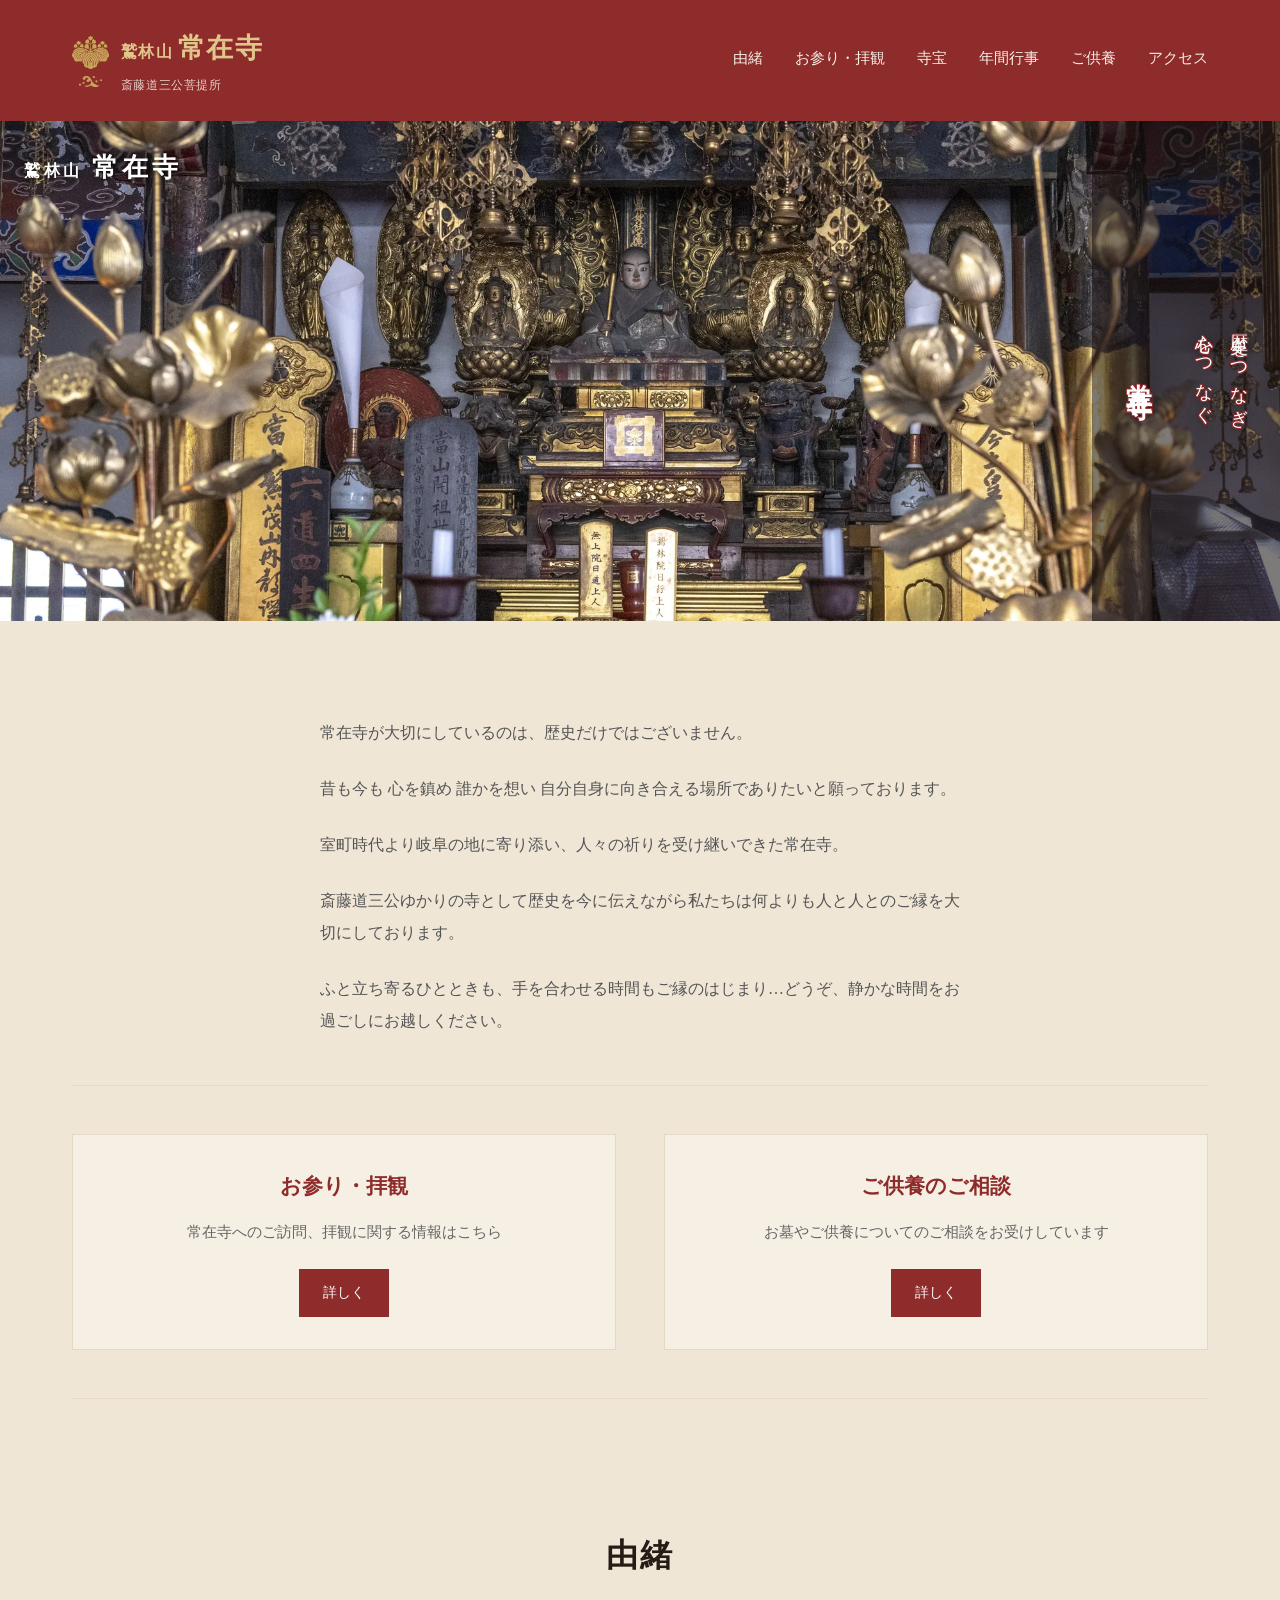
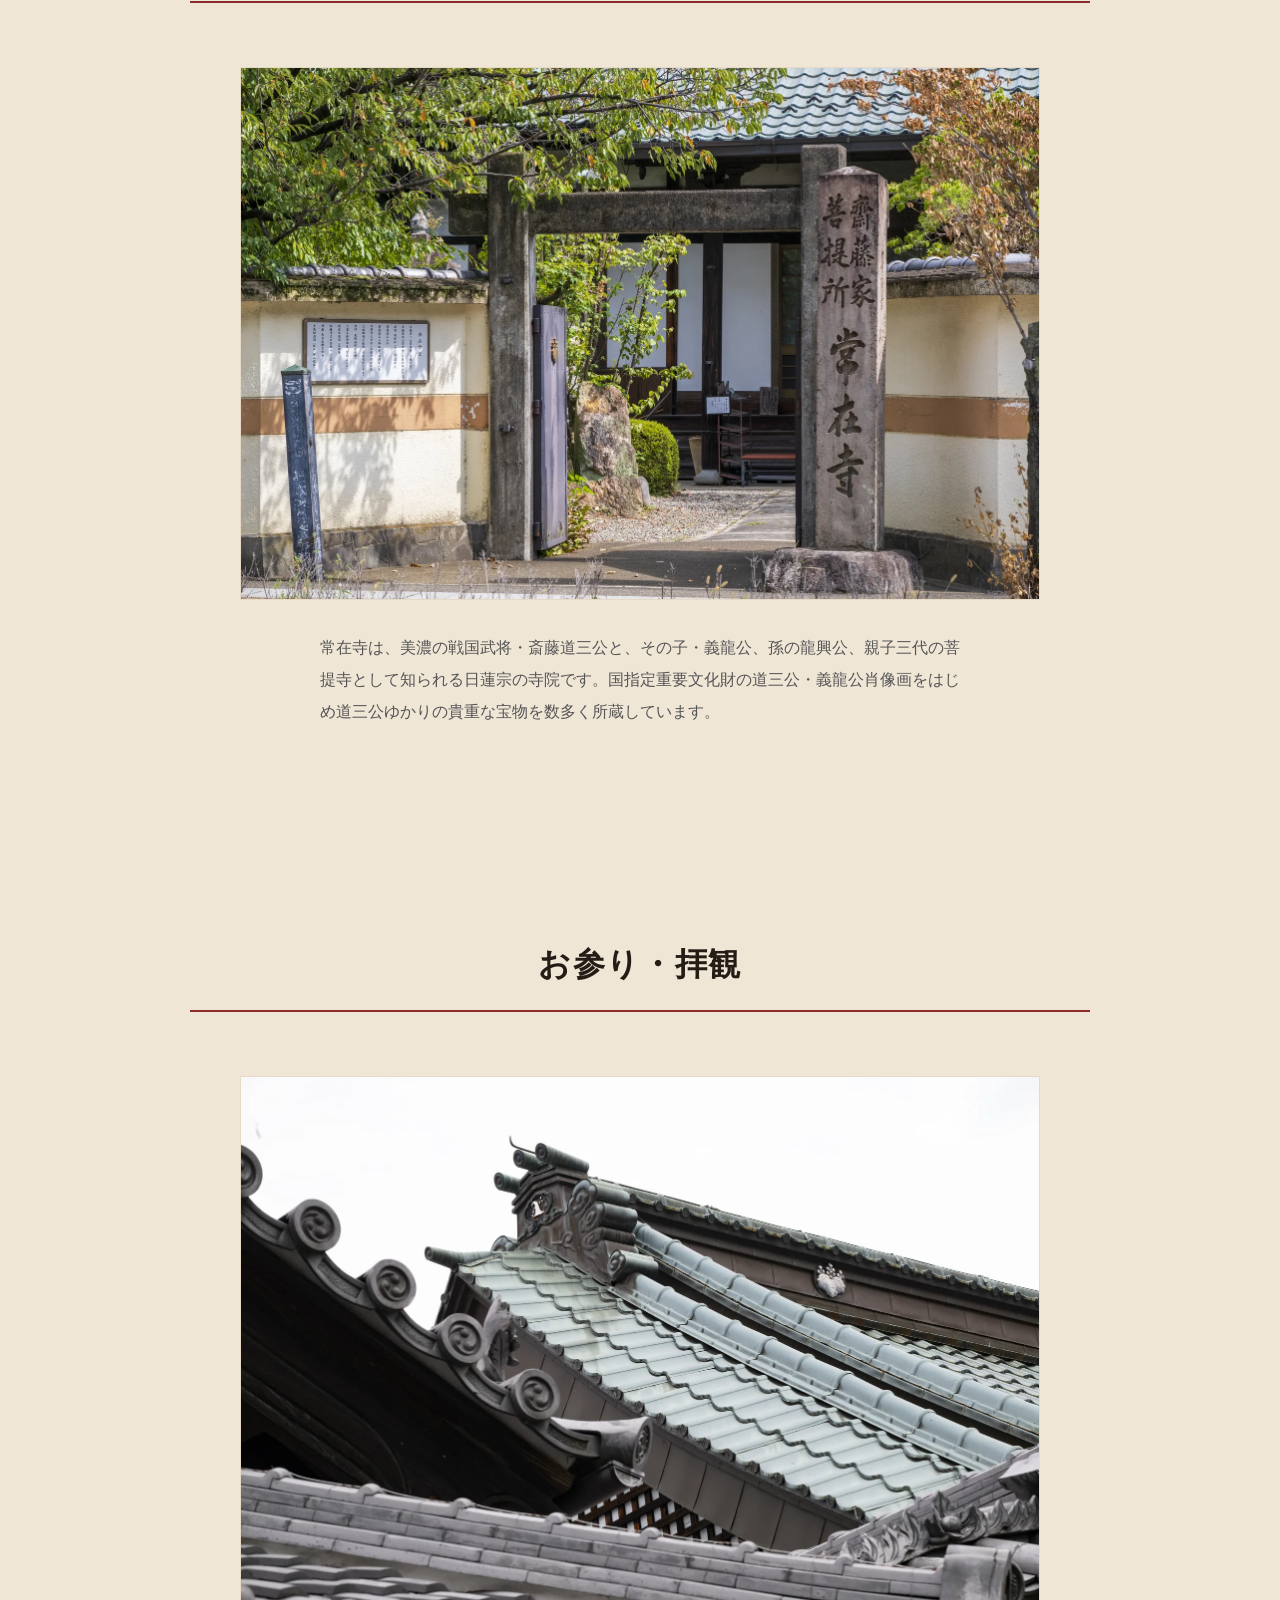
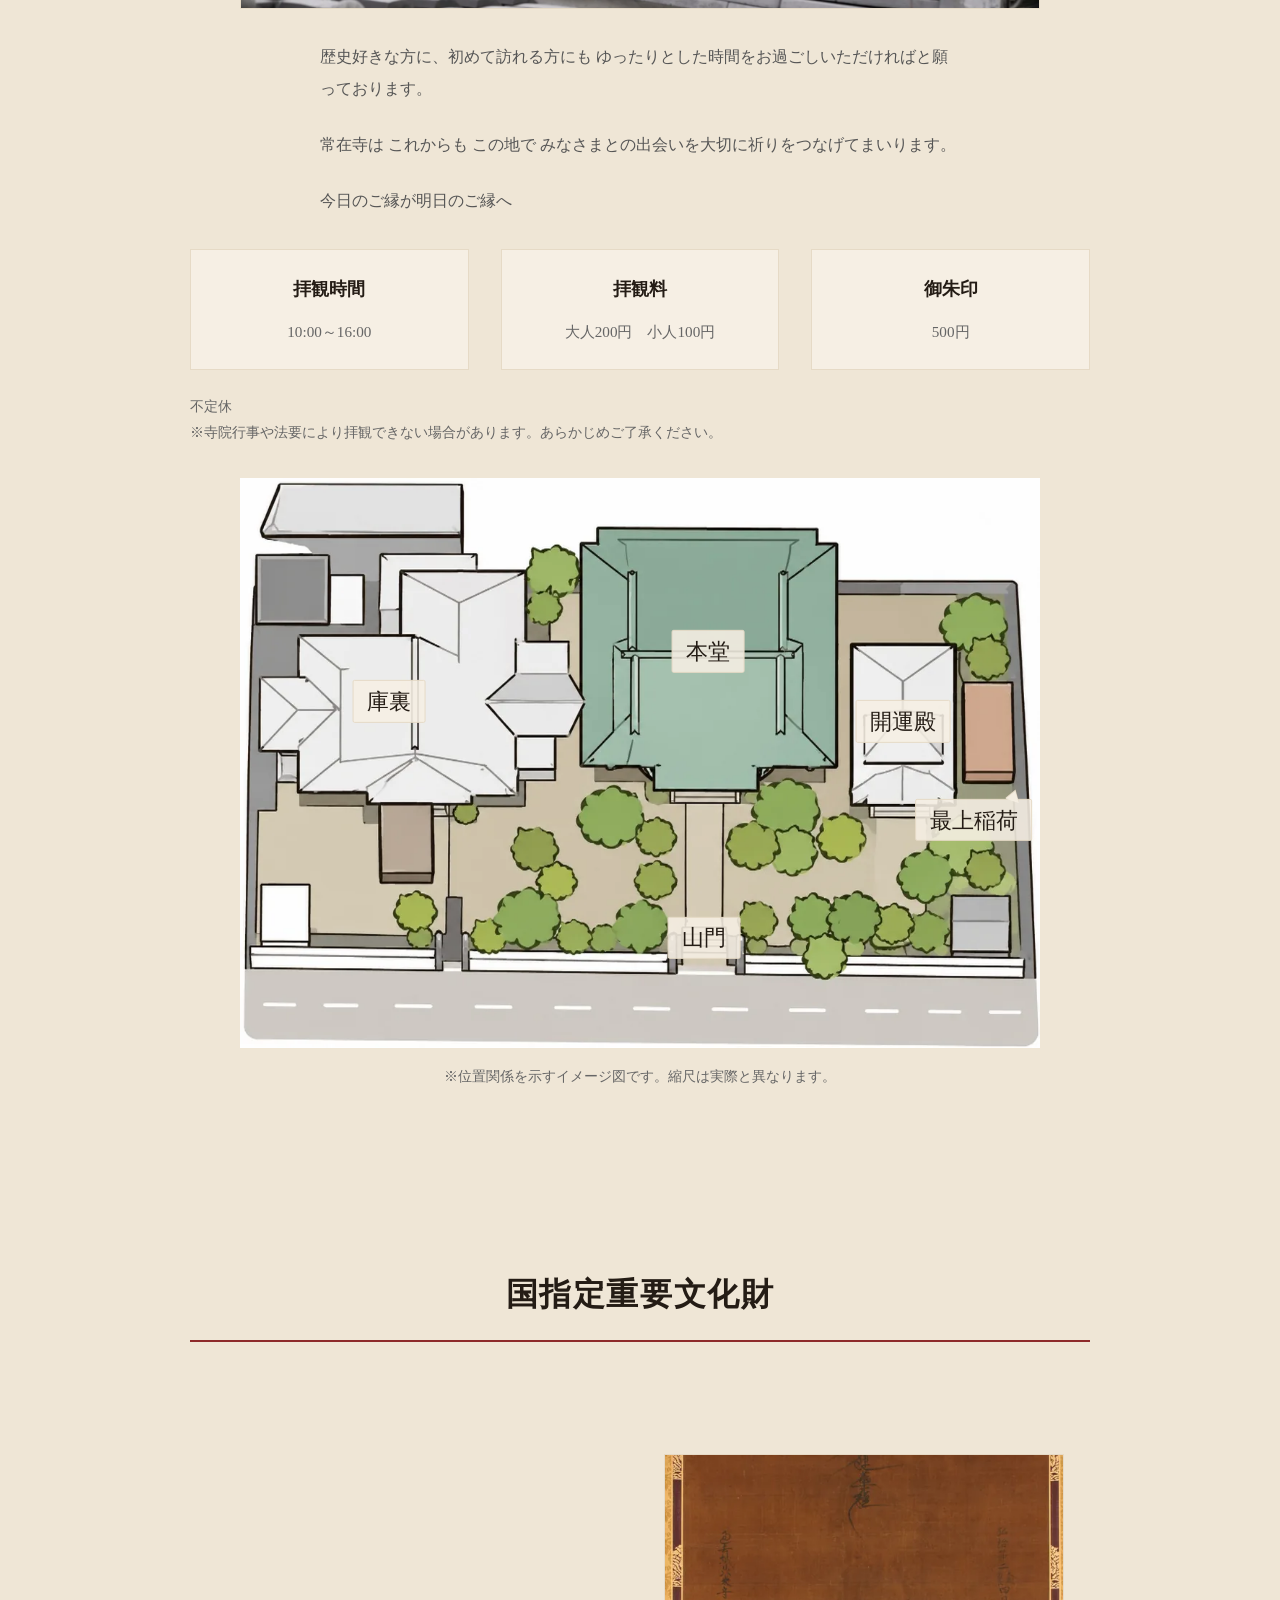
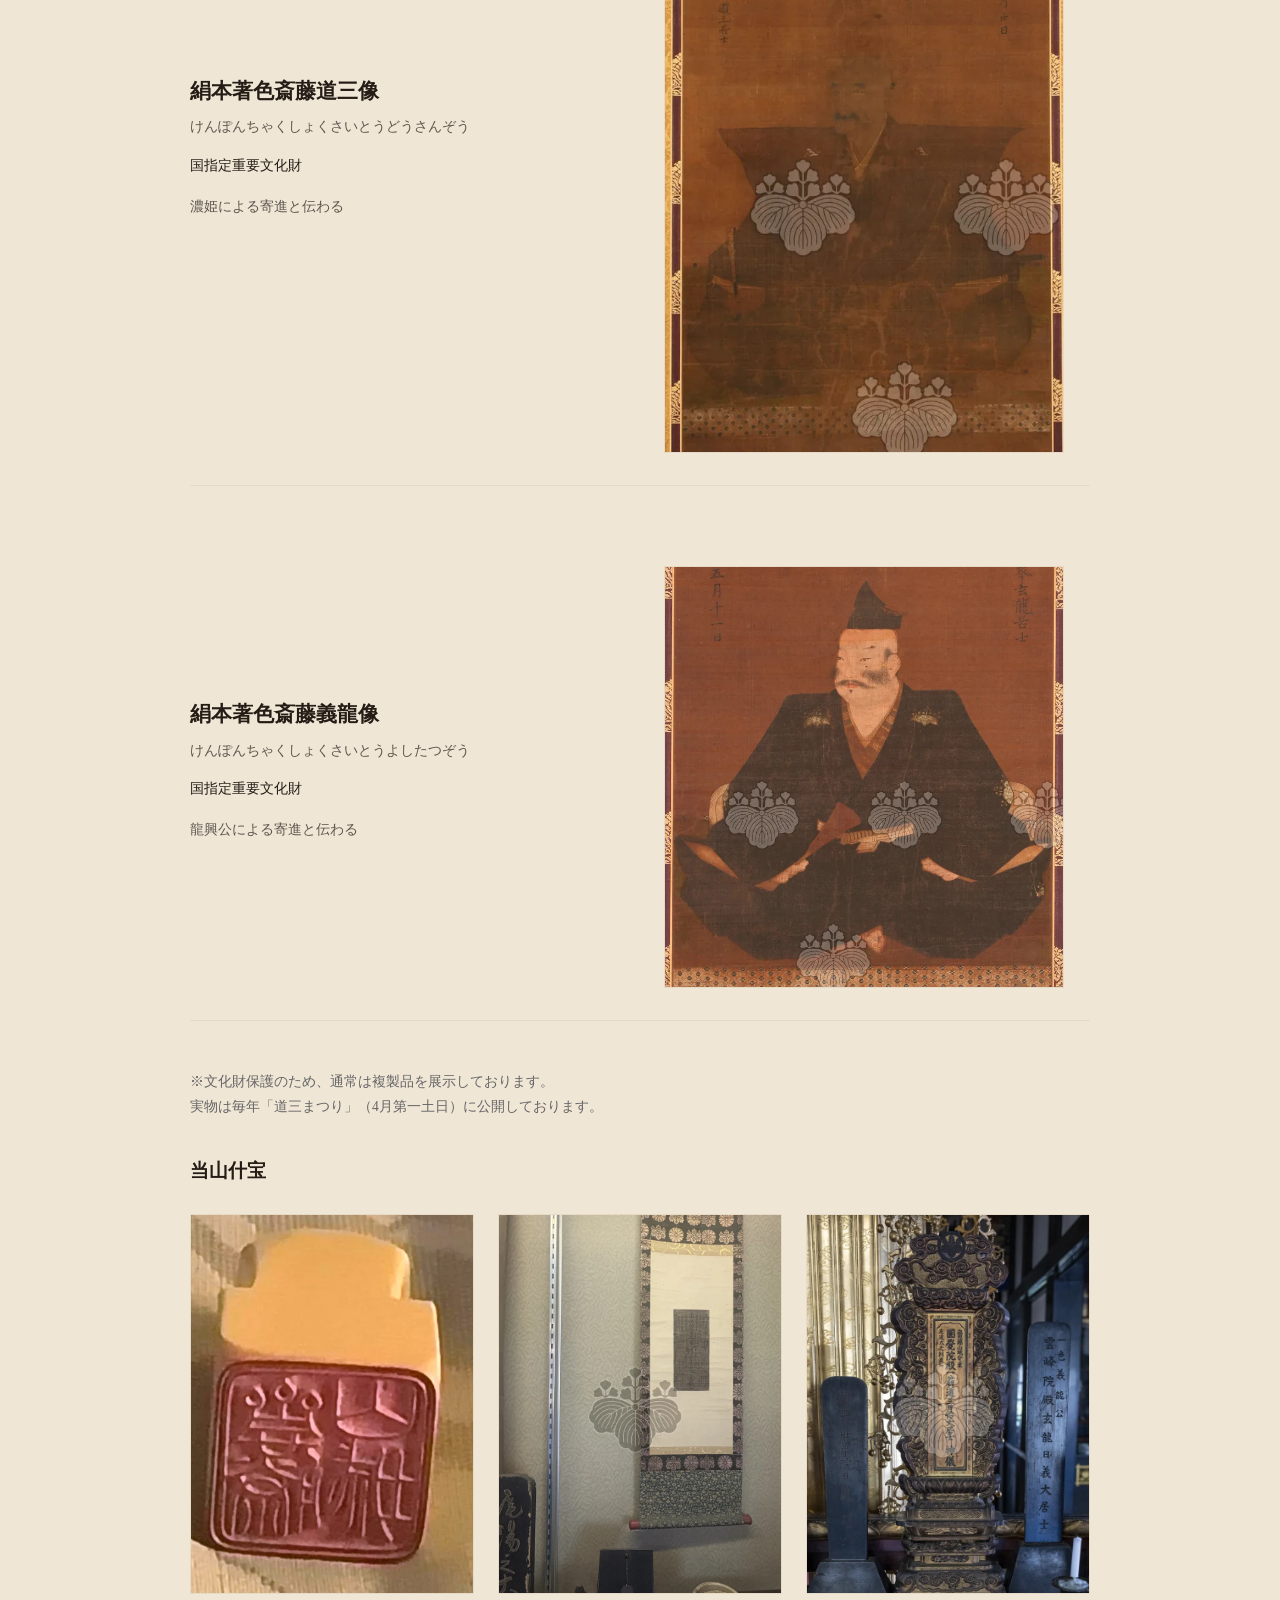
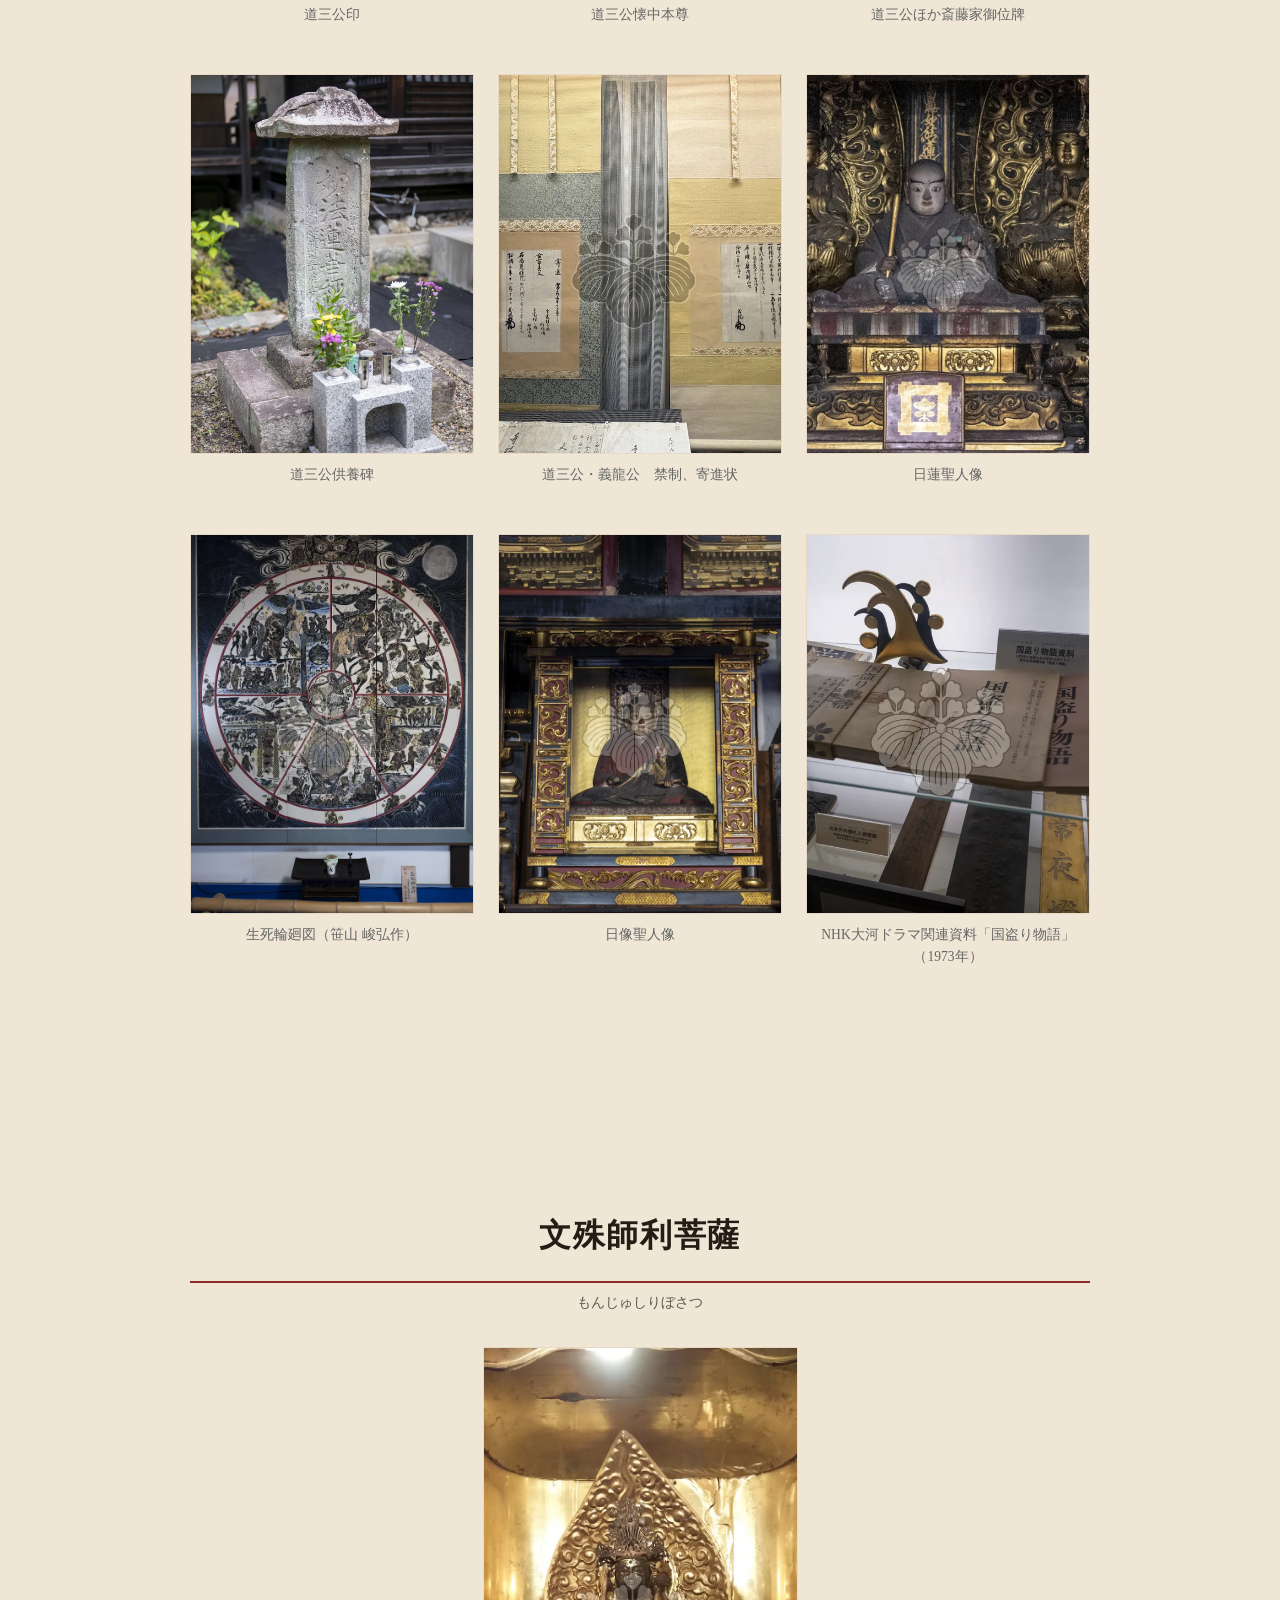
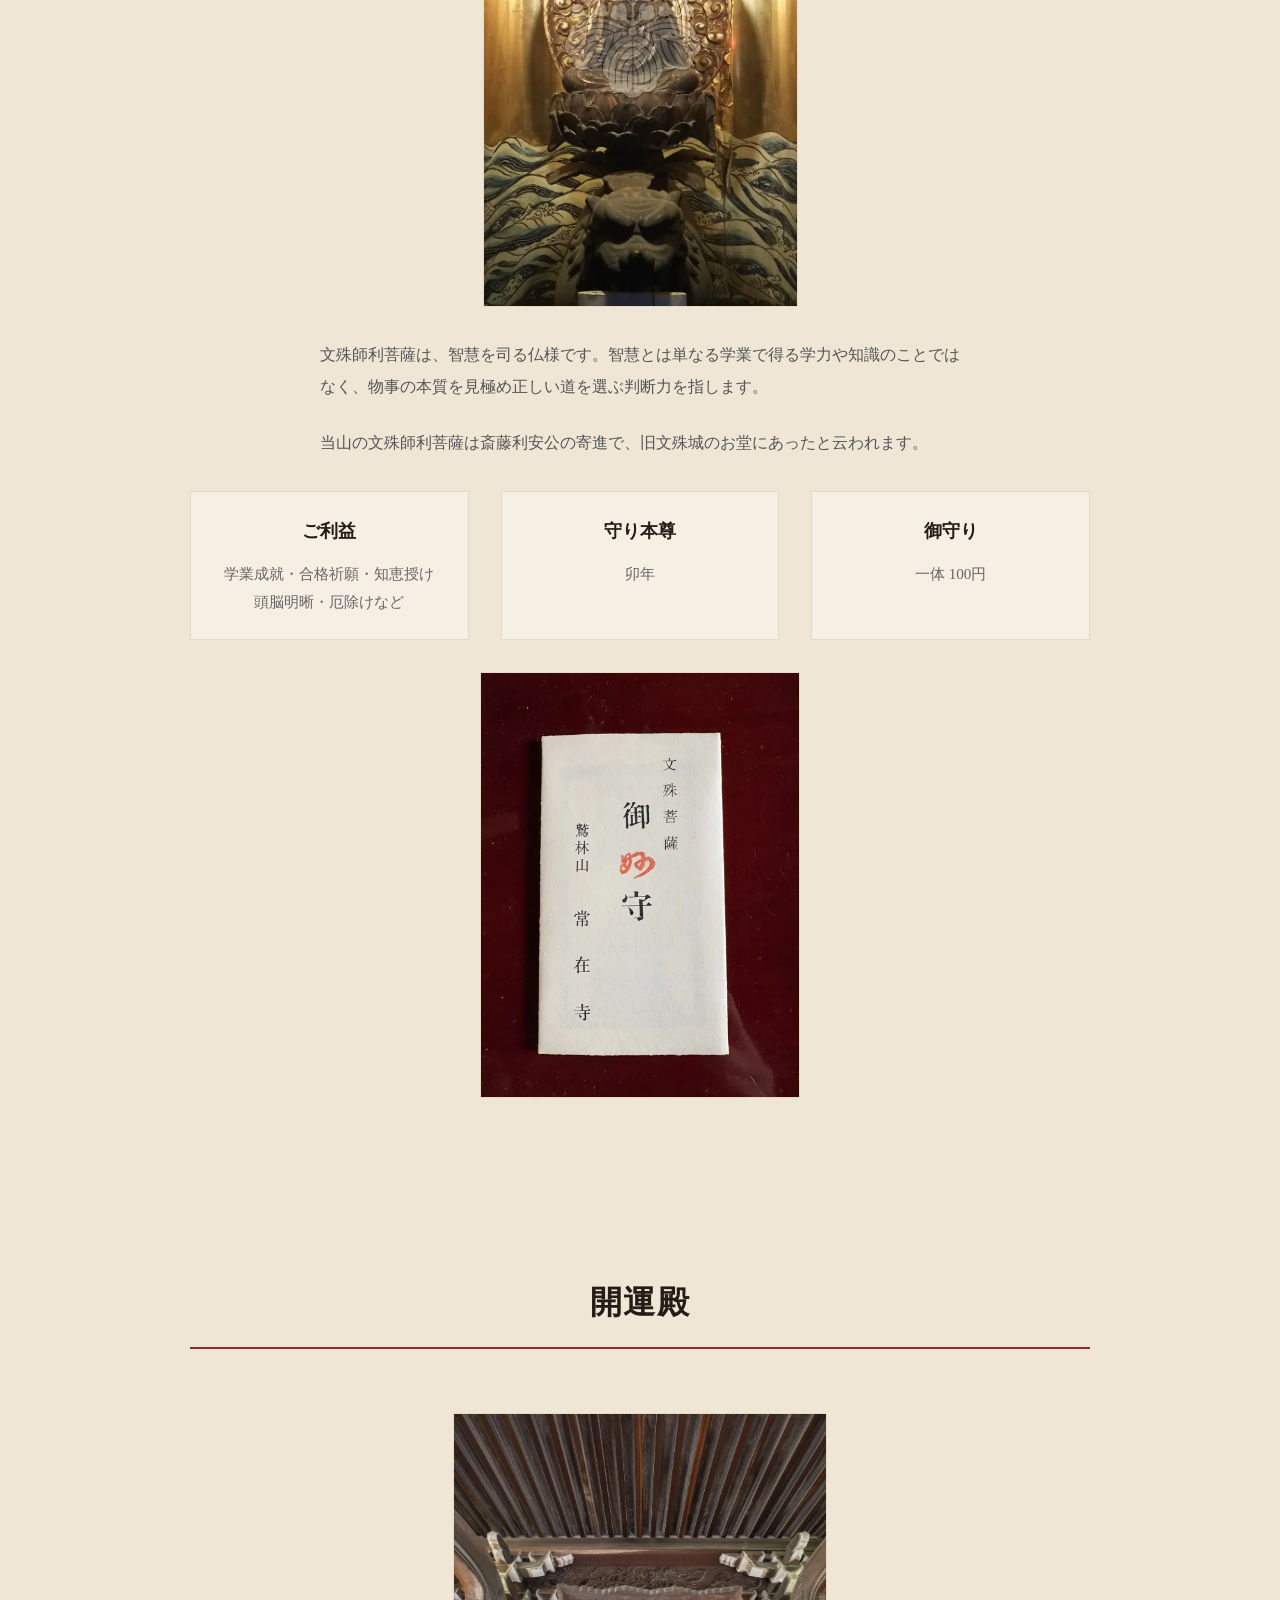
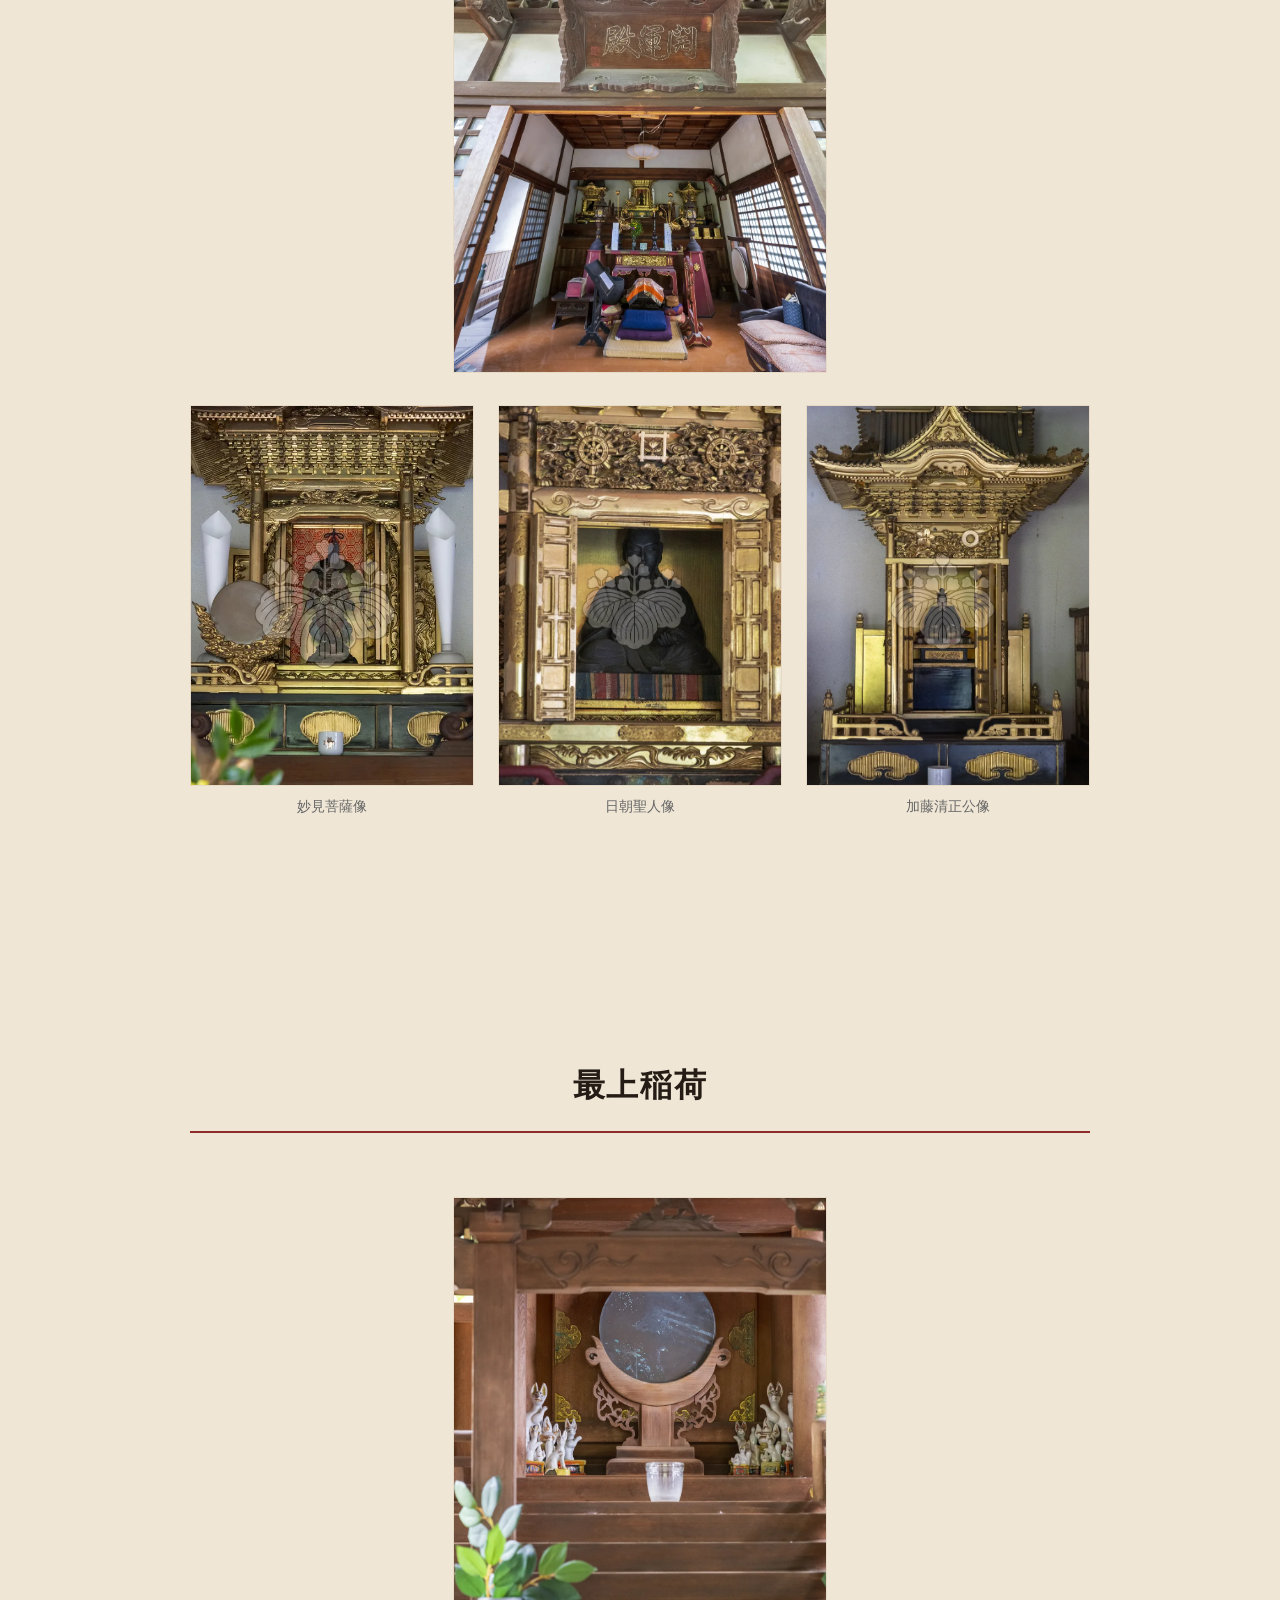
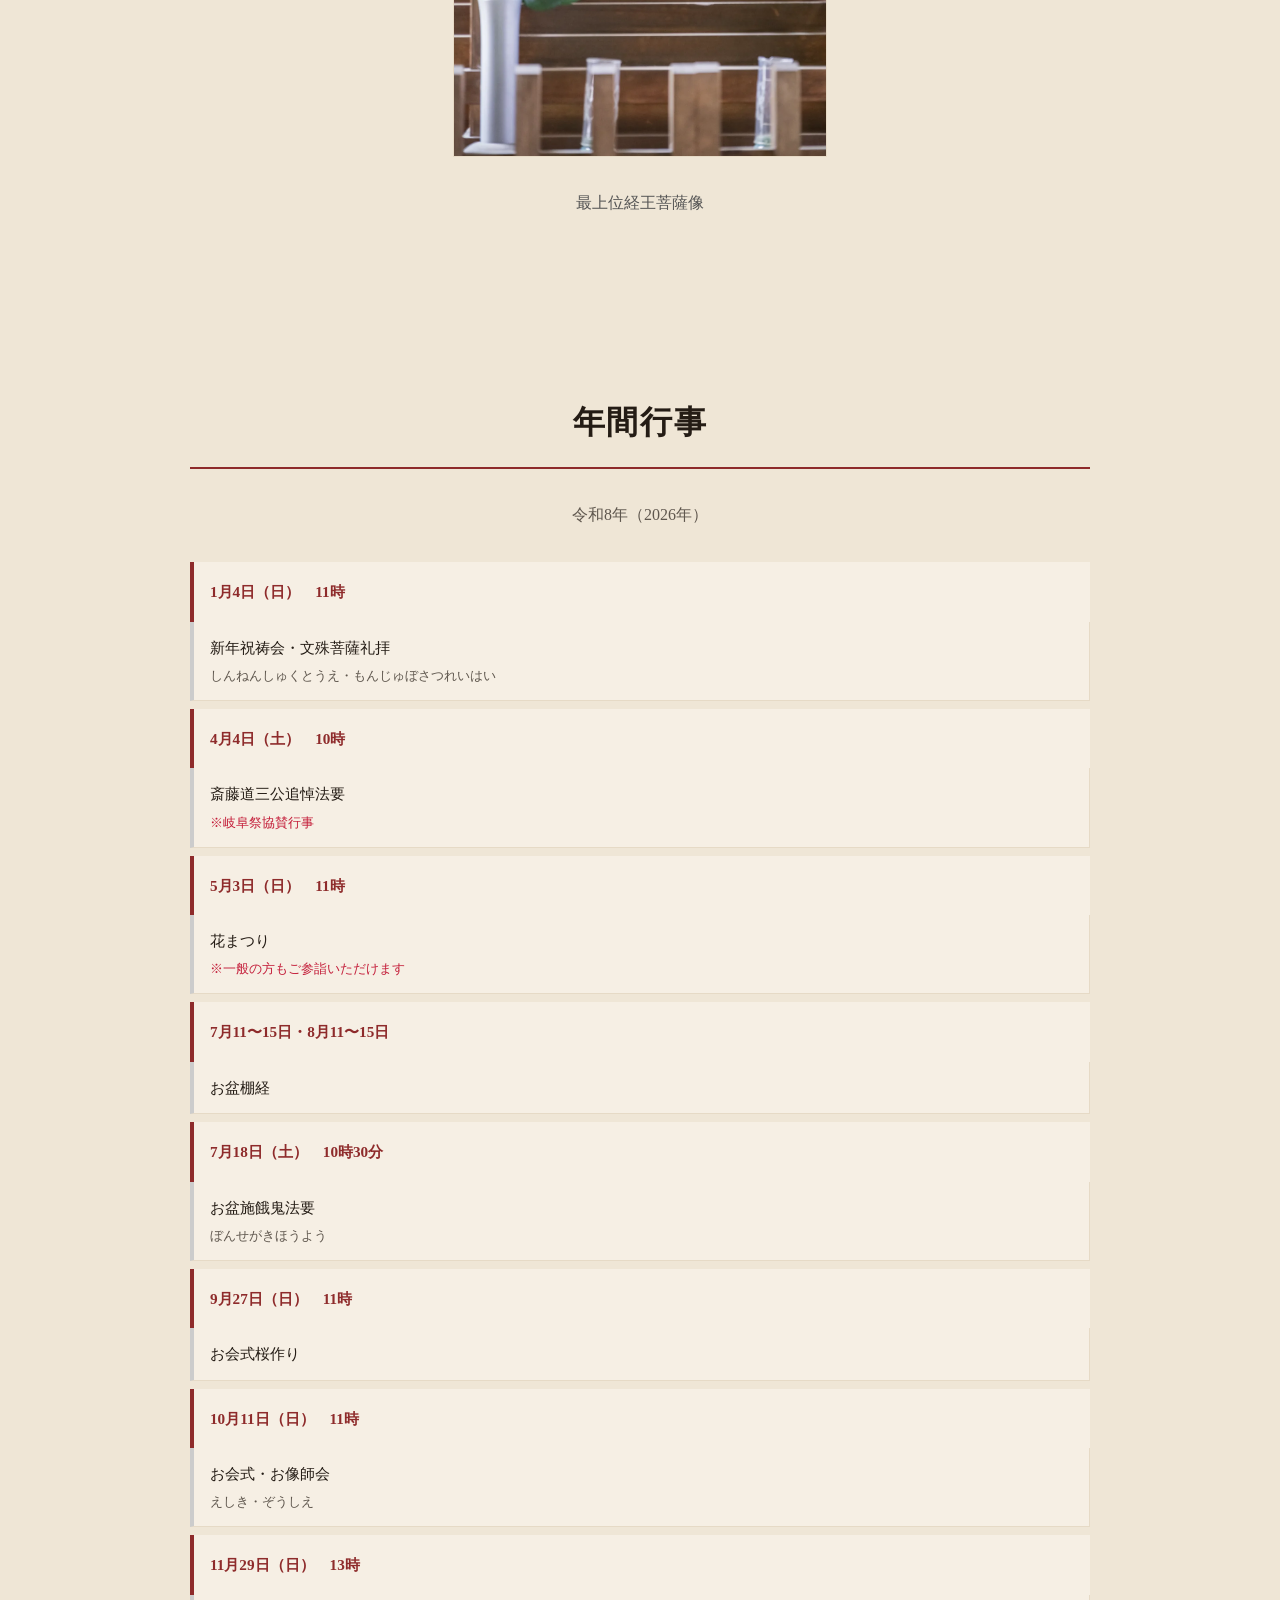
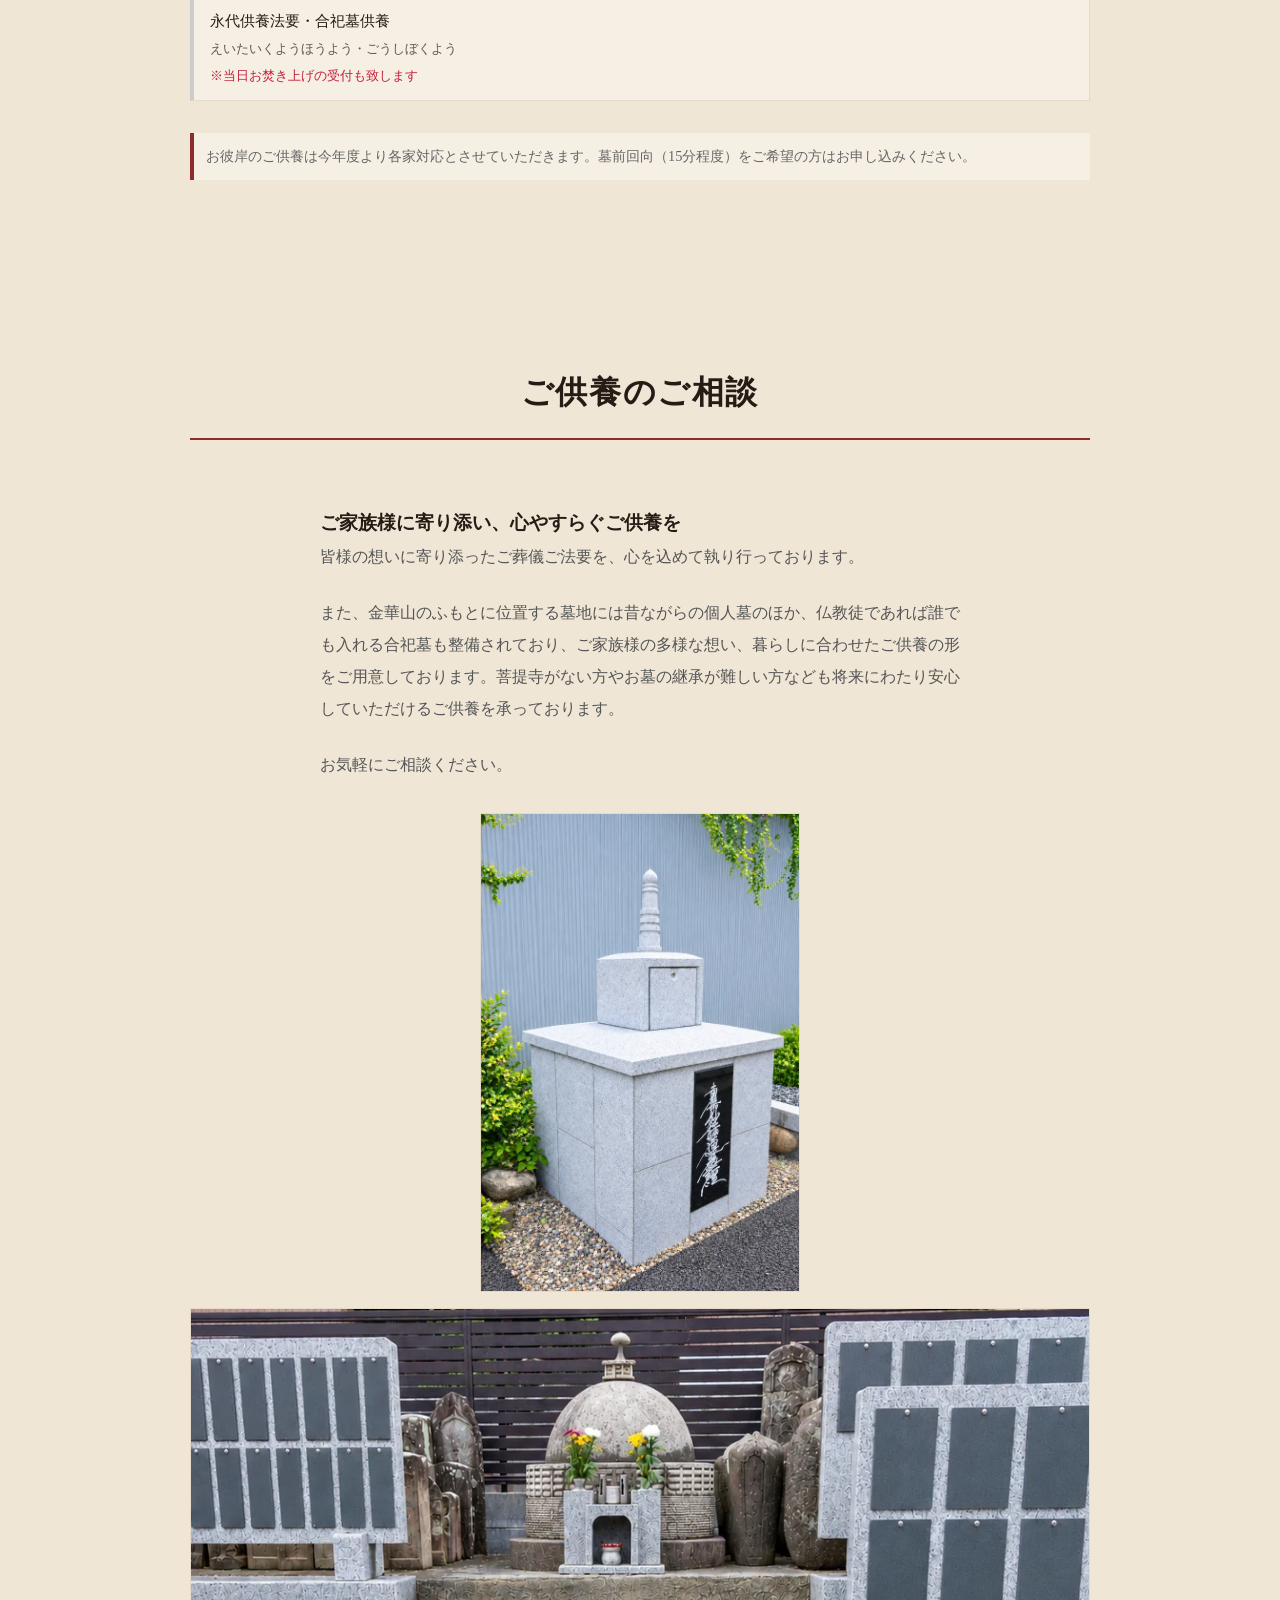
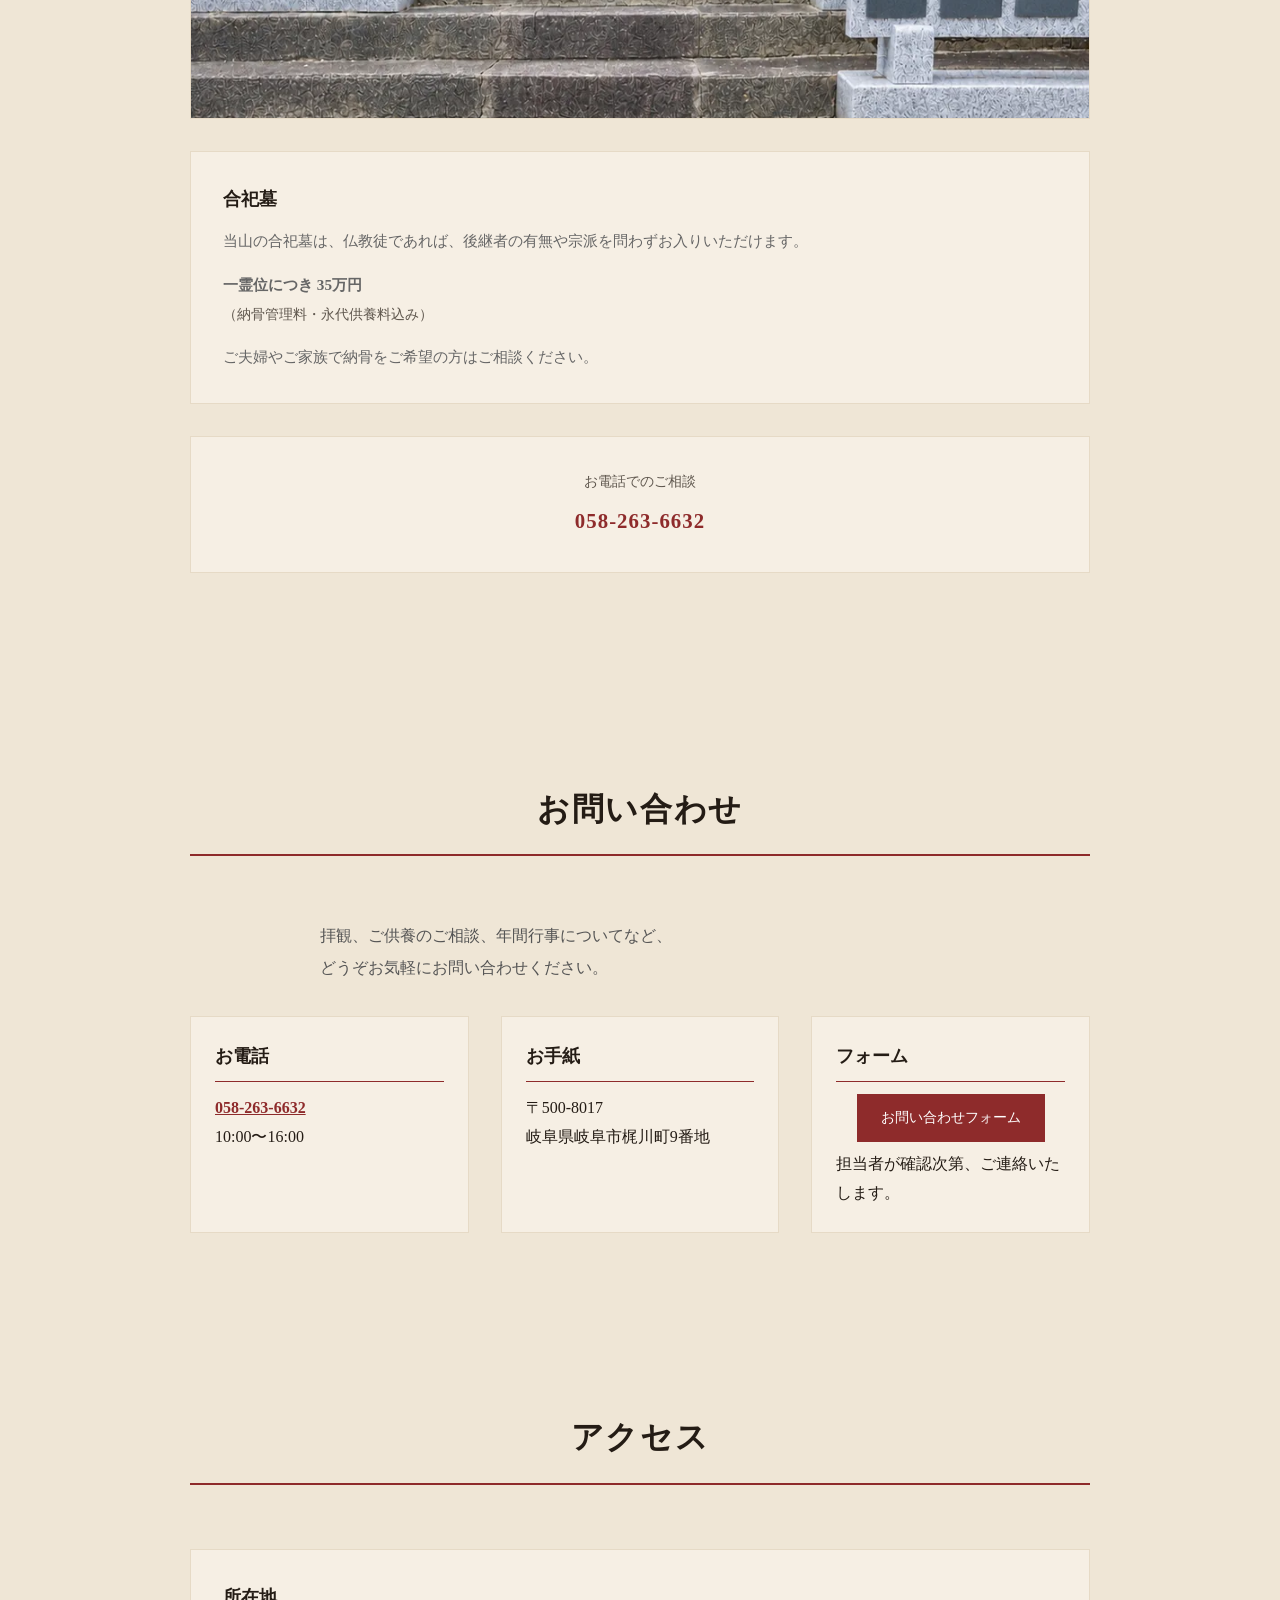
<file: index.html>
﻿<!DOCTYPE html>
<html lang="ja">

<head>
  <meta charset="UTF-8">
  <meta name="viewport" content="width=device-width, initial-scale=1.0">
  <title>鷲林山常在寺｜斎藤道三公菩提所・岐阜市</title>
  <meta name="description" content="岐阜市 鷲林山常在寺。斎藤道三公・義龍公・龍興公、三代の菩提寺。国指定重要文化財の肖像画を所蔵。">
  <meta property="og:type" content="website">
  <meta property="og:title" content="鷲林山常在寺｜斎藤道三公菩提所・岐阜市">
  <meta property="og:description" content="岐阜市 鷲林山常在寺。斎藤道三公・義龍公・龍興公、三代の菩提寺。国指定重要文化財の肖像画を所蔵。">
  <meta property="og:url" content="https://jozaiji.jp/">
  <meta property="og:image" content="https://jozaiji.jp/assets/img/ogp.jpg">
  <meta property="og:image:width" content="1200">
  <meta property="og:image:height" content="630">
  <meta name="twitter:card" content="summary_large_image">
  <link rel="stylesheet" href="style.css">
  <link rel="icon" type="image/svg+xml" href="/favicon.svg">
</head>

<body>
  <!-- ナビゲーション -->
  <header class="header">
    <div class="header-content">
      <div class="temple-identity">
        <div class="temple-crests">
          <img src="assets/img/mon-gosankiri-logo.png" alt="" class="temple-logo temple-logo--gosankiri">
          <img src="assets/img/mon-nitouha-logo.png" alt="" class="temple-logo temple-logo--nitouha">
        </div>
        <div class="temple-name-group">
          <p class="temple-name"><span class="temple-sango">鷲林山</span><span class="temple-jigo">常在寺</span></p>
          <p class="temple-subname">斎藤道三公菩提所</p>
        </div>
      </div>
      <button type="button" class="nav-button" aria-label="メニュー" aria-expanded="false" aria-controls="site-nav">
        <span class="nav-button-icon" aria-hidden="true"></span>
      </button>
      <nav class="nav" id="site-nav">
        <a href="#history">由緒</a>
        <a href="#visit">お参り・拝観</a>
        <a href="#cultural-assets">寺宝</a>
        <a href="#events">年間行事</a>
        <a href="#consultation">ご供養</a>
        <a href="#access">アクセス</a>
      </nav>
    </div>
  </header>

  <!-- ヒーロー画像 -->
  <section class="hero">
    <img src="assets/img/hero-naijin-01.webp" alt="常在寺の内陣" class="hero-image" width="2000" height="1333" fetchpriority="high">
    <h1 class="hero-title"><span class="hero-title-sango">鷲林山</span> <span class="hero-title-jigo">常在寺</span></h1>
    <div class="hero-catch">
      <p class="hero-catch-phrase">歴史をつなぎ<br>心をつなぐ</p>
      <p class="hero-catch-name">常在寺</p>
    </div>
  </section>

  <!-- メインコンテンツ -->
  <main class="main-content">

    <!-- トップのリード -->
    <div class="section-content">
      <div class="text-content">
        <p>常在寺が大切にしているのは、歴史だけではございません。</p>
        <p>昔も今も 心を鎮め 誰かを想い 自分自身に向き合える場所でありたいと願っております。</p>
        <p>室町時代より岐阜の地に寄り添い、人々の祈りを受け継いできた常在寺。</p>
        <p>斎藤道三公ゆかりの寺として歴史を今に伝えながら私たちは何よりも人と人とのご縁を大切にしております。</p>
        <p>ふと立ち寄るひとときも、手を合わせる時間もご縁のはじまり…どうぞ、静かな時間をお過ごしにお越しください。</p>
      </div>
    </div>

    <!-- 訪問者の目的別入口 -->
    <section class="purpose-section">
      <div class="purpose-grid">
        <div class="purpose-card">
          <h3>お参り・拝観</h3>
          <p>常在寺へのご訪問、拝観に関する情報はこちら</p>
          <a href="#visit" class="button">詳しく</a>
        </div>
        <div class="purpose-card">
          <h3>ご供養のご相談</h3>
          <p>お墓やご供養についてのご相談をお受けしています</p>
          <a href="#consultation" class="button">詳しく</a>
        </div>
      </div>
    </section>

    <!-- 由緒 -->
    <section id="history" class="section">
      <div class="section-content">
        <h2 class="section-title">由緒</h2>
        <div class="section-image-frame" style="aspect-ratio: 1600 / 1067;">
          <img src="assets/img/sanmon-01.webp" alt="常在寺の山門と寺号標" class="section-image" width="1600" height="1067">
        </div>
        <div class="text-content">
          <p>常在寺は、美濃の戦国武将・斎藤道三公と、その子・義龍公、孫の龍興公、親子三代の菩提寺として知られる日蓮宗の寺院です。国指定重要文化財の道三公・義龍公肖像画をはじめ道三公ゆかりの貴重な宝物を数多く所蔵しています。
          </p>
        </div>
      </div>
    </section>

    <!-- お参り・拝観 -->
    <section id="visit" class="section">
      <div class="section-content">
        <h2 class="section-title">お参り・拝観</h2>
        <div class="section-image-frame" style="aspect-ratio: 1600 / 1067;">
          <img src="assets/img/hondo-yane-06.webp" alt="本堂屋根" class="section-image" width="1600" height="1067">
        </div>

        <div class="text-content">
          <p>歴史好きな方に、初めて訪れる方にも ゆったりとした時間をお過ごしいただければと願っております。</p>
          <p>常在寺は これからも この地で みなさまとの出会いを大切に祈りをつなげてまいります。</p>
          <p>今日のご縁が明日のご縁へ</p>
        </div>

        <div class="info-grid">
          <div class="info-item">
            <h3>拝観時間</h3>
            <p>10:00～16:00</p>
          </div>
          <div class="info-item">
            <h3>拝観料</h3>
            <p>大人200円　小人100円</p>
          </div>
          <div class="info-item">
            <h3>御朱印</h3>
            <p>500円</p>
          </div>
        </div>

        <p class="visit-note">不定休<br>
          ※寺院行事や法要により拝観できない場合があります。あらかじめご了承ください。</p>

        <figure class="keidai-map">
          <div class="keidai-map-image">
            <img src="assets/img/keidai-annaizu.webp" alt="常在寺の境内配置図。左から庫裏、中央に本堂、右に開運殿と最上稲荷" width="1108" height="790" loading="lazy">
            <span class="keidai-label" style="left:18.6%; top:39.2%">庫裏</span>
            <span class="keidai-label" style="left:58.5%; top:30.4%">本堂</span>
            <span class="keidai-label" style="left:82.9%; top:42.7%">開運殿</span>
            <span class="keidai-label keidai-label--right keidai-label--pointer" style="left:99%; top:60%">最上稲荷</span>
            <span class="keidai-label" style="left:58.0%; top:80.6%">山門</span>
          </div>
          <figcaption>※位置関係を示すイメージ図です。縮尺は実際と異なります。</figcaption>
        </figure>
      </div>
    </section>

    <!-- 文化財 -->
    <section id="cultural-assets" class="section">
      <div class="section-content">
        <h2 class="section-title">国指定重要文化財</h2>

        <!--
          画像について（2026-10-10 時点）
          ・道三公・義龍公の画像は、施主の判断により掲載する。
            歴史博物館（11月3日リニューアル）の保護仕様が確定した時点で、
            透かしの濃さと寸法を見直す。
          ・class="protected-image" は、右クリック・ドラッグ抑止を
            このセクションだけに当てるための識別用。スクリプトは未実装。
        -->

        <div class="cultural-asset-item">
          <div class="cultural-asset-text">
            <h3>絹本著色斎藤道三像</h3>
            <p class="asset-reading">けんぽんちゃくしょくさいとうどうさんぞう</p>
            <p class="asset-designation">国指定重要文化財</p>
            <p class="asset-provenance">濃姫による寄進と伝わる</p>
          </div>
          <div class="cultural-asset-image">
            <img src="assets/img/kenpon-dosan.webp" alt="絹本著色斎藤道三像（複製）" width="533" height="800" loading="lazy" class="protected-image">
          </div>
        </div>

        <div class="cultural-asset-item">
          <div class="cultural-asset-text">
            <h3>絹本著色斎藤義龍像</h3>
            <p class="asset-reading">けんぽんちゃくしょくさいとうよしたつぞう</p>
            <p class="asset-designation">国指定重要文化財</p>
            <p class="asset-provenance">龍興公による寄進と伝わる</p>
          </div>
          <div class="cultural-asset-image">
            <img src="assets/img/kenpon-yoshitatsu.webp" alt="絹本著色斎藤義龍像（複製）" width="759" height="800" loading="lazy" class="protected-image">
          </div>
        </div>

        <p class="asset-note">※文化財保護のため、通常は複製品を展示しております。<br>
          実物は毎年「道三まつり」（4月第一土日）に公開しております。</p>

        <div class="text-content">
          <h3>当山什宝</h3>

          <ul class="treasure-grid">
            <li class="treasure-item">
              <div class="treasure-photo">
                <img src="assets/img/dosan-koin.webp" alt="道三公印（斎藤山城の印）" loading="lazy">
              </div>
              <p>道三公印</p>
            </li>
            <li class="treasure-item">
              <div class="treasure-photo">
                <img src="assets/img/homotsu-kaichu-honzon-01.webp" alt="道三公懐中本尊" loading="lazy">
              </div>
              <p>道三公懐中本尊</p>
            </li>
            <li class="treasure-item">
              <div class="treasure-photo">
                <img src="assets/img/homotsu-ihai-01.webp" alt="道三公ほか斎藤家御位牌" loading="lazy">
              </div>
              <p>道三公ほか斎藤家御位牌</p>
            </li>
            <li class="treasure-item">
              <div class="treasure-photo">
                <img src="assets/img/sekihi-dosan-kuyo-01.webp" alt="道三公供養碑" loading="lazy">
              </div>
              <p>道三公供養碑</p>
            </li>
            <li class="treasure-item">
              <div class="treasure-photo">
                <img src="assets/img/homotsu-kishinjo-01.webp" alt="道三公・義龍公 禁制、寄進状" loading="lazy">
              </div>
              <p>道三公・義龍公　禁制、寄進状</p>
            </li>
            <li class="treasure-item">
              <div class="treasure-photo">
                <img src="assets/img/homotsu-nichiren-01.webp" alt="日蓮聖人像" loading="lazy">
              </div>
              <p>日蓮聖人像</p>
            </li>
            <li class="treasure-item">
              <div class="treasure-photo">
                <img src="assets/img/homotsu-shojirinne-01.webp" alt="生死輪廻図（笹山峻弘作）" loading="lazy">
              </div>
              <p>生死輪廻図（笹山 峻弘作）</p>
            </li>
            <li class="treasure-item">
              <div class="treasure-photo">
                <img src="assets/img/homotsu-soshi-zushi-02.webp" alt="日像聖人像" loading="lazy">
              </div>
              <p>日像聖人像</p>
            </li>
            <li class="treasure-item">
              <div class="treasure-photo">
                <img src="assets/img/homotsu-tenji-01.webp" alt="NHK大河ドラマ関連資料「国盗り物語」" loading="lazy">
              </div>
              <p>NHK大河ドラマ関連資料「国盗り物語」（1973年）</p>
            </li>
          </ul>
        </div>
      </div>
    </section>

    <!-- 文殊師利菩薩 -->
    <section id="monju" class="section">
      <div class="section-content">
        <h2 class="section-title">文殊師利菩薩</h2>
        <p class="section-reading">もんじゅしりぼさつ</p>

        <div class="section-image-frame" style="aspect-ratio: 675 / 1200;">
          <img src="assets/img/monju-shiri-bosatsu.webp" alt="常在寺の文殊師利菩薩像" class="section-image" width="675" height="1200" loading="lazy">
        </div>

        <div class="text-content">
          <p>文殊師利菩薩は、智慧を司る仏様です。智慧とは単なる学業で得る学力や知識のことではなく、物事の本質を見極め正しい道を選ぶ判断力を指します。</p>
          <p>当山の文殊師利菩薩は斎藤利安公の寄進で、旧文殊城のお堂にあったと云われます。</p>
        </div>

        <div class="info-grid">
          <div class="info-item">
            <h3>ご利益</h3>
            <p>学業成就・合格祈願・知恵授け<br>頭脳明晰・厄除けなど</p>
          </div>
          <div class="info-item">
            <h3>守り本尊</h3>
            <p>卯年</p>
          </div>
          <div class="info-item">
            <h3>御守り</h3>
            <p>一体 100円</p>
          </div>
        </div>

        <img src="assets/img/monju-omamori.webp" alt="文殊菩薩の御守り" class="omamori-image" width="525" height="700" loading="lazy">
      </div>
    </section>

    <!-- 開運殿 -->
    <section id="kaiunden" class="section">
      <div class="section-content">
        <h2 class="section-title">開運殿</h2>
        <div class="section-image-frame" style="aspect-ratio: 1067 / 1600;">
          <img src="assets/img/kaiundono-01.webp" alt="開運殿の内部" class="section-image" width="1067" height="1600">
        </div>
        <div class="text-content">
          <ul class="treasure-grid">
            <li class="treasure-item">
              <div class="treasure-photo">
                <img src="assets/img/kaiunden-myoken-01.webp" alt="妙見菩薩像" loading="lazy">
              </div>
              <p>妙見菩薩像</p>
            </li>
            <li class="treasure-item">
              <div class="treasure-photo">
                <img src="assets/img/kaiunden-nissho-01.webp" alt="日朝聖人像" loading="lazy">
              </div>
              <p>日朝聖人像</p>
            </li>
            <li class="treasure-item">
              <div class="treasure-photo">
                <img src="assets/img/kaiunden-kiyomasa-01.webp" alt="加藤清正公像" loading="lazy">
              </div>
              <p>加藤清正公像</p>
            </li>
          </ul>
        </div>
      </div>
    </section>

    <!-- 最上稲荷 -->
    <section id="saijoinari" class="section">
      <div class="section-content">
        <h2 class="section-title">最上稲荷</h2>
        <figure class="section-figure">
          <div class="section-image-frame" style="aspect-ratio: 1067 / 1600;">
            <img src="assets/img/hokora-01.webp" alt="最上稲荷の小祠" class="section-image" width="1067" height="1600">
          </div>
          <figcaption>最上位経王菩薩像</figcaption>
        </figure>
      </div>
    </section>

    <!-- 年間行事 -->
    <!-- ここは初期表示かつ予備。スプレッドシートの取得に成功したときだけ
         assets/js/events.js が中身を差し替える。失敗時はここがそのまま表示される -->
    <section id="events" class="section">
      <div class="section-content">
        <h2 class="section-title">年間行事</h2>
        <p id="events-year">令和8年（2026年）</p>

        <dl class="events-list">
          <dt>1月4日（日）　11時</dt>
          <dd><span class="event-name">新年祝祷会・文殊菩薩礼拝</span><span class="event-reading">しんねんしゅくとうえ・もんじゅぼさつれいはい</span></dd>
          <dt>4月4日（土）　10時</dt>
          <dd><span class="event-name">斎藤道三公追悼法要</span><span class="event-note">※岐阜祭協賛行事</span></dd>
          <dt>5月3日（日）　11時</dt>
          <dd><span class="event-name">花まつり</span><span class="event-note">※一般の方もご参詣いただけます</span></dd>
          <dt>7月11〜15日・8月11〜15日</dt>
          <dd><span class="event-name">お盆棚経</span></dd>
          <dt>7月18日（土）　10時30分</dt>
          <dd><span class="event-name">お盆施餓鬼法要</span><span class="event-reading">ぼんせがきほうよう</span></dd>
          <dt>9月27日（日）　11時</dt>
          <dd><span class="event-name">お会式桜作り</span></dd>
          <dt>10月11日（日）　11時</dt>
          <dd><span class="event-name">お会式・お像師会</span><span class="event-reading">えしき・ぞうしえ</span></dd>
          <dt>11月29日（日）　13時</dt>
          <dd><span class="event-name">永代供養法要・合祀墓供養</span><span class="event-reading">えいたいくようほうよう・ごうしぼくよう</span><span
              class="event-note">※当日お焚き上げの受付も致します</span></dd>
        </dl>

        <ul id="events-notes">
          <li>お彼岸のご供養は今年度より各家対応とさせていただきます。墓前回向（15分程度）をご希望の方はお申し込みください。</li>
        </ul>
      </div>
    </section>

    <!-- ご供養のご相談 -->
    <section id="consultation" class="section">
      <div class="section-content">
        <h2 class="section-title">ご供養のご相談</h2>
        <div class="text-content">
          <h3>ご家族様に寄り添い、心やすらぐご供養を</h3>
          <p>皆様の想いに寄り添ったご葬儀ご法要を、心を込めて執り行っております。</p>
          <p>
            また、金華山のふもとに位置する墓地には昔ながらの個人墓のほか、仏教徒であれば誰でも入れる合祀墓も整備されており、ご家族様の多様な想い、暮らしに合わせたご供養の形をご用意しております。菩提寺がない方やお墓の継承が難しい方なども将来にわたり安心していただけるご供養を承っております。
          </p>
          <p>お気軽にご相談ください。</p>
        </div>

        <img src="assets/img/goshibo-hoto-01.webp" alt="常在寺の合祀墓" width="667" height="1000" loading="lazy" class="grave-photo-hoto">
        <img src="assets/img/goshibo-zenkei-01.webp" alt="合祀墓と納骨銘板" width="1000" height="455" loading="lazy" class="grave-photo-zenkei">

        <div class="price-box">
          <h3>合祀墓</h3>
          <p>当山の合祀墓は、仏教徒であれば、後継者の有無や宗派を問わずお入りいただけます。</p>
          <p class="price">一霊位につき 35万円<span class="price-note">（納骨管理料・永代供養料込み）</span></p>
          <p>ご夫婦やご家族で納骨をご希望の方はご相談ください。</p>
        </div>

        <div class="contact-box">
          <p class="contact-label">お電話でのご相談</p>
          <p class="contact-phone">058-263-6632</p>
        </div>
      </div>
    </section>

    <!-- お問い合わせ -->
    <section id="contact" class="section">
      <div class="section-content">
        <h2 class="section-title">お問い合わせ</h2>
        <div class="text-content">
          <p>拝観、ご供養のご相談、年間行事についてなど、<br>
            どうぞお気軽にお問い合わせください。</p>
        </div>

        <div class="contact-methods">
          <div class="contact-method">
            <h3>お電話</h3>
            <p><a class="phone" href="tel:0582636632">058-263-6632</a></p>
            <p>10:00〜16:00</p>
          </div>
          <div class="contact-method">
            <h3>お手紙</h3>
            <p>〒500-8017<br>岐阜県岐阜市梶川町9番地</p>
          </div>
          <div class="contact-method">
            <h3>フォーム</h3>
            <a href="https://docs.google.com/forms/d/e/1FAIpQLSdS_MNvJ8jRzmg8rGxEbsLn5CDaU7AuGV0znSdhPsXQehYcNw/viewform" class="button" target="_blank" rel="noopener">お問い合わせフォーム</a>
            <p>担当者が確認次第、ご連絡いたします。</p>
          </div>
        </div>
      </div>
    </section>

    <!-- アクセス -->
    <section id="access" class="section">
      <div class="section-content">
        <h2 class="section-title">アクセス</h2>

        <div class="address-box">
          <h3>所在地</h3>
          <p>岐阜県岐阜市梶川町9番地
          </p>
        </div>

        <div class="map-embed">
          <iframe
            src="https://maps.google.com/maps?q=35.4321671,136.7707536&z=17&output=embed"
            title="常在寺の地図" loading="lazy" referrerpolicy="no-referrer-when-downgrade"
            allowfullscreen></iframe>
          <a class="map-open-link"
            href="https://www.google.com/maps/search/?api=1&query=%E5%B8%B8%E5%9C%A8%E5%AF%BA%20%E5%8F%82%E6%8B%9D%E8%80%85%E9%A7%90%E8%BB%8A%E5%A0%B4"
            target="_blank" rel="noopener noreferrer">
            <svg viewBox="0 0 24 24" width="18" height="18" aria-hidden="true">
              <path
                d="M12 2C7.6 2 4 5.6 4 10c0 5.4 7 11.4 7.3 11.6a1 1 0 0 0 1.4 0C13 21.4 20 15.4 20 10c0-4.4-3.6-8-8-8zm0 11a3 3 0 1 1 0-6 3 3 0 0 1 0 6z"
                fill="currentColor" />
            </svg>
            常在寺 参拝者駐車場をGoogleマップで開く
          </a>
        </div>

        <div class="access-info">
          <div class="access-item">
            <h3>公共交通機関をご利用の場合</h3>
            <!--
              2026-09-06：従来の記述「バス停『本町１丁目』下車、徒歩3分／約5分毎／片道250円」は
              出典が確認できず、岐阜県観光公式サイトの常在寺のページ
              （https://www.kankou-gifu.jp/spot/detail_5812.html）の記載とも食い違っていたため、
              裏の取れない数値をいったん外した。同ページの記載は次のとおり。
                ・JR岐阜駅（11・12・13番乗り場）または名鉄岐阜駅（4番乗り場）から
                  N系統（長良橋方面）および市内ループ左回り
                ・「岐阜公園・歴史博物館前」下車 徒歩5分
                ・片道230円／約5分毎／所要15分
              系統名・乗り場番号・バス停名・徒歩分数・運賃をAさんに確認のうえ差し替える。
              ※同ページは駐車場として岐阜公園駐車場を挙げているが、当寺では使用不可のため書かない。
              ※一方通行のため復路のバス停が異なるという情報もある（未確認）。
            -->
            <p>JR岐阜駅・名鉄岐阜駅から岐阜バス（長良橋方面）にご乗車ください。</p>
          </div>
        </div>

        <div class="access-map-section">
          <h3>駐車場のご案内</h3>
          <img src="assets/img/access-map.svg" alt="常在寺の駐車場と山門への案内図" class="access-map">
          <p class="access-map-note">北東に9台、西側に3台の参拝者駐車場があります。</p>
        </div>
      </div>
    </section>

    <!-- 季節 -->
    <section id="seasons" class="section">
      <div class="section-content">
        <div class="season-grid">
          <div class="season-photo season-photo--haru">
            <img src="assets/img/kisetsu-haru-02.webp" alt="枝垂れ桜と蝋梅" width="1110" height="1474" loading="lazy">
          </div>
          <div class="season-photo season-photo--natsu">
            <img src="assets/img/kisetsu-natsu-01.webp" alt="沙羅と本堂" width="1110" height="1474" loading="lazy">
          </div>
          <div class="season-photo season-photo--aki">
            <img src="assets/img/kisetsu-aki-01.webp" alt="紅葉の金華山と岐阜城" width="720" height="960" loading="lazy">
          </div>
          <div class="season-photo season-photo--fuyu">
            <img src="assets/img/kisetsu-fuyu-02.webp" alt="雪の金華山と屋根" width="900" height="1600" loading="lazy">
          </div>

          <div class="season-copy">
            <p>春のやわらかな光</p>
            <p>夏の深い緑</p>
            <p>秋の彩り</p>
            <p>冬の静けさ</p>
            <p class="season-copy-note">その季節　その時間　その空間に</p>
            <p class="season-copy-name">常在寺</p>
          </div>
        </div>
      </div>
    </section>

    <!-- クロージング -->
    <section id="closing" class="section">
      <div class="section-content">
        <div class="text-content closing-copy">
          <p>歴史は受け継ぎ未来へと</p>
          <p>ご縁は育みつなぐもの</p>
          <p class="closing-line">歴史をつなぎ　ここからはじまる物語</p>
        </div>

        <div class="closing-murals">
          <img src="assets/img/homotsu-butsuga-01.webp" alt="本堂内陣の仏画" loading="lazy">
          <img src="assets/img/homotsu-butsuga-02.webp" alt="本堂内陣の仏画" loading="lazy">
        </div>
      </div>
    </section>

  </main>

  <!-- フッター -->
  <footer class="footer">
    <div class="footer-content">
      <p>&copy; 2026 鷲林山常在寺</p>
    </div>
  </footer>

  <script src="assets/js/nav.js" defer></script>
  <script src="assets/js/events.js" defer></script>
</body>

</html>
</file>
<file: style.css>
﻿/* ========================================
   常在寺ホームページ スタイルシート
   基調色：蘇芳（すおう）と生成り地（方向性AB／colors.html参照）
   フォント：明朝体
   ======================================== */

:root {
    --c-accent: #8E2B2B;
    /* 蘇芳 */
    --c-accent-deep: #6f2020;
    /* 濃蘇芳（ホバー・地色に使う濃い方） */
    --c-gold: #c9a75a;
    /* 罫線・装飾用。文字色には使わない（蘇芳地の上で3.62:1しかないため） */
    --c-gold-light: #e0c68a;
    /* 蘇芳地の上に文字として載る金色はこちら（コントラスト比を確保） */
    --c-gold-deep: #9a7b3a;
    --c-ink: #241c15;
    --c-paper: #efe6d6;
    /* 生成り地 */
    --c-paper-deep: #e6dac6;
    --c-cream: #f6efe4;
    --c-muted: #5f574e;
    /* 補足テキスト用の低コントラスト色（#999/#888の代替。4.5:1以上を確保） */
    --header-h: 121px;
    /* .header の実測値（Playwrightで1280px時に計測。768px以下は下の@mediaで75pxに上書き） */
}

* {
    margin: 0;
    padding: 0;
    box-sizing: border-box;
}

html {
    scroll-behavior: smooth;
}

/* .header が position: sticky のため、ページ内リンクの飛び先がヘッダーの裏に隠れないよう
   セクション側に飛び先の余白（scroll-margin-top）を持たせる */
section[id] {
    scroll-margin-top: var(--header-h);
}

body {
    font-family: 'Hiragino Mincho ProN', 'Yu Mincho', YuMincho, 'MS PMincho', serif;
    line-height: 1.8;
    color: var(--c-ink);
    background-color: var(--c-paper);
}

/* ========================================
   ヘッダー・ナビゲーション
   ======================================== */

.header {
    background-color: var(--c-accent);
    border-bottom: none;
    position: sticky;
    top: 0;
    z-index: 100;
    padding: 1.5rem 0;
}

.header-content {
    max-width: 1200px;
    margin: 0 auto;
    padding: 0 2rem;
    display: flex;
    justify-content: space-between;
    align-items: center;
}

.temple-identity {
    display: flex;
    align-items: center;
    gap: 0.75rem;
}

.temple-crests {
    display: flex;
    flex-direction: column;
    align-items: center;
    gap: 0.3rem;
    flex-shrink: 0;
}

.temple-logo {
    object-fit: contain;
}

.temple-logo--gosankiri {
    width: 2.3rem;
    height: 2.3rem;
}

.temple-logo--nitouha {
    width: 1.4rem;
    height: auto;
}

.temple-name-group {
    display: flex;
    flex-direction: column;
}

.temple-name {
    font-weight: 600;
    color: var(--c-gold-light);
    letter-spacing: 0.1em;
}

.temple-sango {
    font-size: 1rem;
}

.temple-jigo {
    font-size: 1.7rem;
    margin-left: 0.15em;
}

.temple-subname {
    font-size: 0.75rem;
    color: var(--c-cream);
    letter-spacing: 0.05em;
    margin-top: 0.15rem;
    opacity: 0.85;
}

.nav {
    display: flex;
    gap: 2rem;
}

.nav a {
    text-decoration: none;
    color: var(--c-cream);
    font-size: 0.95rem;
    transition: color 0.3s ease;
    border-bottom: 2px solid transparent;
    padding-bottom: 0.25rem;
}

.nav a:hover {
    color: var(--c-gold-light);
    border-bottom-color: var(--c-gold);
}

/* .nav-button ── 768px以下でのみ表示するハンバーガーボタン。開閉自体はassets/js/nav.jsが
   .is-open の付け外しとaria-expandedの書き換えで行い、見た目（棒→×）はCSS側で切り替える */
.nav-button {
    display: none;
    align-items: center;
    justify-content: center;
    width: 44px;
    height: 44px;
    padding: 0;
    background: none;
    border: none;
    cursor: pointer;
    flex-shrink: 0;
}

.nav-button-icon {
    position: relative;
    display: block;
    width: 22px;
    height: 2px;
    background-color: var(--c-cream);
    transition: background-color 0.2s ease;
}

.nav-button-icon::before,
.nav-button-icon::after {
    content: "";
    position: absolute;
    left: 0;
    width: 22px;
    height: 2px;
    background-color: var(--c-cream);
    transition: transform 0.2s ease, top 0.2s ease;
}

.nav-button-icon::before {
    top: -7px;
}

.nav-button-icon::after {
    top: 7px;
}

.nav-button.is-open .nav-button-icon {
    background-color: transparent;
}

.nav-button.is-open .nav-button-icon::before {
    top: 0;
    transform: rotate(45deg);
}

.nav-button.is-open .nav-button-icon::after {
    top: 0;
    transform: rotate(-45deg);
}

@media (prefers-reduced-motion: reduce) {

    .nav-button-icon,
    .nav-button-icon::before,
    .nav-button-icon::after {
        transition: none;
    }
}

@media (max-width: 768px) {
    .header {
        padding: 0.35rem 0;
    }

    .temple-identity {
        gap: 0.4rem;
    }

    .temple-logo--gosankiri {
        width: 1.4rem;
        height: 1.4rem;
    }

    .temple-logo--nitouha {
        width: 0.85rem;
    }

    .temple-crests {
        gap: 0.2rem;
    }

    .temple-jigo {
        font-size: 1.05rem;
    }

    .temple-sango {
        font-size: 0.65rem;
    }

    .temple-subname {
        font-size: 0.65rem;
        /* bodyの1.8を継承すると1行だけなのに行間が無駄に空く */
        line-height: 1.2;
        margin-top: 0.05rem;
    }

    :root {
        /* 閉じた状態のヘッダー実測値（Playwrightで320〜768px確認、4幅とも55.19px） */
        --header-h: 55px;
    }

    .nav-button {
        display: flex;
    }

    /* 開いたメニューはヘッダー直下に重ねる。本文の位置は押し下げない。
       縦積みにすると6項目でヘッダーが高くなりすぎるため、折り返し方式にする */
    .nav {
        display: none;
        position: absolute;
        top: 100%;
        left: 0;
        right: 0;
        flex-wrap: wrap;
        justify-content: center;
        gap: 0.5rem 1.25rem;
        background-color: var(--c-accent);
        padding: 0.5rem 2rem 1rem;
    }

    .nav-button.is-open+.nav {
        display: flex;
    }

    .nav a {
        padding: 0.75rem 0;
        border-bottom: 1px solid rgba(255, 255, 255, 0.15);
    }
}

/* ========================================
   ヒーロー画像
   ======================================== */

.hero {
    width: 100%;
    height: 500px;
    overflow: hidden;
    position: relative;
}

.hero-image {
    width: 100%;
    height: 100%;
    object-fit: cover;
    display: block;
}

@media (max-width: 768px) {
    .hero {
        height: 300px;
    }
}

.hero-title {
    position: absolute;
    top: 1.5rem;
    left: 1.5rem;
    z-index: 2;
    margin: 0;
    font-weight: 600;
    color: #fff;
    letter-spacing: 0.15em;
    text-shadow: 0 1px 4px rgba(0, 0, 0, 0.7), 0 0 12px rgba(0, 0, 0, 0.4);
}

.hero-title-sango {
    font-size: 1rem;
}

.hero-title-jigo {
    font-size: 1.6rem;
}

/* .hero-catch ── 縦書きキャッチを重ねる半透明の帯。狭い画面では文字とパディングを縮小して収める */
.hero-catch {
    display: flex;
    /* 縦書きではflexの軸が入れ替わる。columnで3列が右から左に並ぶ */
    flex-direction: column;
    align-items: center;
    justify-content: center;
    gap: 0.75rem;
    position: absolute;
    top: 0;
    right: 0;
    z-index: 2;
    height: 100%;
    padding: 1rem 0.75rem;
    background-color: rgba(20, 14, 14, 0.55);
    writing-mode: vertical-rl;
    text-orientation: upright;
    animation: hero-catch-fade-in 1.2s ease-out;
}

@media (min-width: 768px) {
    .hero-catch {
        gap: 1.5rem;
        padding: 2.5rem 1.5rem;
    }
}

@media (prefers-reduced-motion: reduce) {
    .hero-catch {
        animation: none;
    }
}

@keyframes hero-catch-fade-in {
    from {
        opacity: 0;
        transform: translateY(8px);
    }

    to {
        opacity: 1;
        transform: translateY(0);
    }
}

.hero-catch-phrase,
.hero-catch-name {
    margin: 0;
    color: #fff;
    letter-spacing: 0.2em;
    text-shadow: 1px 1px 0 var(--c-accent), -1px -1px 0 var(--c-accent), 1px -1px 0 var(--c-accent), -1px 1px 0 var(--c-accent), 0 2px 6px rgba(20, 14, 14, 0.6);
}

.hero-catch-phrase {
    font-size: 0.75rem;
    line-height: 1.7;
}

.hero-catch-name {
    font-size: 1.1rem;
    font-weight: 600;
}

@media (min-width: 768px) {
    .hero-catch-phrase {
        font-size: 1.1rem;
        line-height: 2;
    }

    .hero-catch-name {
        font-size: 1.6rem;
    }
}

/* ========================================
   メインコンテンツ
   ======================================== */

.main-content {
    max-width: 1200px;
    margin: 0 auto;
    padding: 4rem 2rem;
}

/* ========================================
   訪問者の目的別入口セクション
   ======================================== */

.purpose-section {
    margin: 3rem 0 5rem 0;
    padding: 3rem 0;
    border-top: 1px solid var(--c-paper-deep);
    border-bottom: 1px solid var(--c-paper-deep);
}

.purpose-grid {
    display: grid;
    grid-template-columns: repeat(2, 1fr);
    gap: 3rem;
}

.purpose-card {
    padding: 2rem;
    text-align: center;
    background-color: var(--c-cream);
    border: 1px solid var(--c-paper-deep);
    transition: box-shadow 0.3s ease;
}

.purpose-card:hover {
    box-shadow: 0 4px 12px rgba(0, 0, 0, 0.08);
}

.purpose-card h3 {
    font-size: 1.3rem;
    margin-bottom: 1rem;
    color: var(--c-accent);
}

.purpose-card p {
    font-size: 0.95rem;
    margin-bottom: 1.5rem;
    color: #666;
    line-height: 1.6;
}

.button {
    display: inline-block;
    padding: 0.7rem 1.5rem;
    background-color: var(--c-accent);
    color: #fff;
    text-decoration: none;
    border: none;
    cursor: pointer;
    font-family: 'Hiragino Mincho ProN', 'Yu Mincho', YuMincho, 'MS PMincho', serif;
    font-size: 0.9rem;
    transition: background-color 0.3s ease;
}

.button:hover {
    background-color: var(--c-accent-deep);
}

@media (max-width: 768px) {
    .purpose-grid {
        grid-template-columns: 1fr;
        gap: 2rem;
    }
}

/* ========================================
   セクション共通スタイル
   ======================================== */

.section {
    margin: 5rem 0;
    padding: 3rem 0;
}

.section-content {
    max-width: 900px;
    margin: 0 auto;
}

.section-title {
    font-size: 2rem;
    margin-bottom: 2rem;
    color: var(--c-ink);
    text-align: center;
    letter-spacing: 0.05em;
    padding-bottom: 1rem;
    border-bottom: 2px solid var(--c-accent);
    display: inline-block;
    width: 100%;
}

/* .section-image-frame ── 画像の縦横比ぶんの場所を読み込み前から確保する枠。
   img自体をwidth:auto/height:autoで縮めると、読み込み前(自然サイズ不明)は
   高さ2pxに潰れてから読み込み完了時に一気に広がってしまう(レイアウトのずれ)。
   枠側にHTML属性由来のaspect-ratioを明示することで、画像が届く前から
   幅・高さどちらの上限に先に当たるかを確定できる */
.section-image-frame {
    width: auto;
    max-width: min(800px, 100%);
    max-height: 560px;
    margin: 2rem auto;
    border: 1px solid var(--c-paper-deep);
    overflow: hidden;
    display: block;
}

.section-image-frame .section-image {
    display: block;
    width: 100%;
    height: 100%;
    object-fit: cover;
}

/* .section-figure ── .section-imageとキャプションをひとまとめにし、
   キャプションの幅を写真の実際の表示幅(縦長なら細くなる)に揃える */
.section-figure {
    width: fit-content;
    margin: 0 auto;
}

.section-figure figcaption {
    text-align: center;
    color: #555;
    font-size: 1rem;
}

/* .section-reading ── 見出し直下のふりがな。.asset-readingと同じ見た目で中央寄せ */
.section-reading {
    margin-top: -1.5rem;
    margin-bottom: 1rem;
    text-align: center;
    font-size: 0.85rem;
    color: var(--c-muted);
}

/* .omamori-image ── 御守りの札が小さいので拡大せず控えめに置く */
.omamori-image {
    display: block;
    width: 100%;
    max-width: 320px;
    height: auto;
    margin: 2rem auto 0;
    border: 1px solid var(--c-paper-deep);
}

.text-content {
    margin: 2rem auto;
    /* 1行を日本語の読みやすい長さに収める */
    max-width: 40em;
    line-height: 2;
    /* 単語の途中や1文字だけの改行を避ける */
    text-wrap: pretty;
}


/* 什宝の写真グリッドは.text-contentで囲われているが本文ではないため、
   40emには収めない(グリッドが不自然に狭まるのを防ぐ) */
#cultural-assets .text-content,
#kaiunden .text-content {
    max-width: none;
    margin: 2rem 0;
}

.text-content p {
    margin-bottom: 1.5rem;
    font-size: 1rem;
    color: #555;
}

/* ========================================
   当山什宝 ── 確定分のみ画像つきカードで並べる
   ======================================== */

.treasure-grid {
    display: grid;
    grid-template-columns: repeat(2, 1fr);
    gap: 1.5rem;
    margin: 1.5rem 0 2.5rem;
    list-style: none;
}

@media (min-width: 640px) {
    .treasure-grid {
        grid-template-columns: repeat(3, 1fr);
    }
}

/* .treasure-photo ── padding-topで比率(3:4)を固定する。aspect-ratioより互換性が高い */
.treasure-photo {
    position: relative;
    width: 100%;
    padding-top: 133.333%;
    overflow: hidden;
    border: 1px solid var(--c-paper-deep);
}

.treasure-photo img {
    position: absolute;
    top: 0;
    left: 0;
    display: block;
    width: 100%;
    height: 100%;
    object-fit: cover;
}

/* キャプションの行数が項目ごとに違っても高さが揃うよう、常に2行ぶんで揃える */
.treasure-item p {
    display: -webkit-box;
    overflow: hidden;
    margin-top: 0.6rem;
    font-size: 0.85rem;
    line-height: 1.6;
    color: #666;
    text-align: center;
    -webkit-line-clamp: 2;
    line-clamp: 2;
    -webkit-box-orient: vertical;
}

/* ========================================
   文化財セクション
   ======================================== */

.cultural-asset-item {
    display: grid;
    grid-template-columns: 1fr;
    gap: 3rem;
    align-items: center;
    margin: 3rem 0;
    padding: 2rem 0;
    border-bottom: 1px solid var(--c-paper-deep);
}

.cultural-asset-item:last-child {
    border-bottom: none;
}

/* 画像が入っている項目だけ2段組にする（画像が無い間は1段組） */
.cultural-asset-item:has(.cultural-asset-image) {
    grid-template-columns: 1fr 1fr;
}

.cultural-asset-image {
    text-align: center;
}

.cultural-asset-image img {
    width: 100%;
    max-width: 400px;
    height: auto;
    display: block;
    border: 1px solid var(--c-paper-deep);
}

.cultural-asset-text h3 {
    font-size: 1.3rem;
    color: var(--c-ink);
    margin-bottom: 0.4rem;
}

.cultural-asset-text .asset-reading {
    font-size: 0.85rem;
    color: var(--c-muted);
    margin-bottom: 0.8rem;
}

.cultural-asset-text .asset-designation {
    font-size: 0.9rem;
    color: var(--c-ink);
    margin-bottom: 1rem;
}

.cultural-asset-text .asset-provenance {
    font-size: 0.85rem;
    color: var(--c-muted);
    margin-bottom: 1rem;
}

.cultural-asset-text p {
    color: #666;
    line-height: 1.8;
}

@media (max-width: 768px) {
    .cultural-asset-item,
    .cultural-asset-item:has(.cultural-asset-image) {
        grid-template-columns: 1fr;
        gap: 1.5rem;
    }
}

.cultural-asset-text .asset-note,
.visit-note {
    font-size: 0.85rem;
    color: #666;
    line-height: 1.9;
    margin-top: 1.5rem;
}

/* .keidai-map ── 境内配置図。ラベルは画像に重ねる(.keidai-map-image参照) */
.keidai-map {
    margin: 2rem 0 0;
}

/* .keidai-map-image ── ラベルを画像に重ねる。position: relative が重なりの基準になる */
.keidai-map-image {
    position: relative;
    max-width: 800px;
    margin: 0 auto;
}

.keidai-map-image img {
    display: block;
    width: 100%;
    height: auto;
}

/* .keidai-label ── 座標は style 属性で個別に指定。transform で中心を座標に合わせる */
.keidai-label {
    position: absolute;
    transform: translate(-50%, -50%);
    padding: 0.2em 0.6em;
    background: rgba(246, 239, 228, 0.88);
    border: 1px solid var(--c-paper-deep);
    border-radius: 2px;
    font-size: 1.4rem;
    line-height: 1.4;
    white-space: nowrap;
    color: var(--c-ink);
}

/* 右端のラベルは中心合わせだとはみ出すので、右端を座標に合わせる */
.keidai-label--right {
    transform: translate(-100%, -50%);
}

/* .keidai-label--pointer ── 吹き出しの先端。ラベルの右上から朱色の建物へ向ける。
   ::before が枠線の色、::after が背景色。2枚を1〜2pxずらして重ね、線のある三角形にする */
.keidai-label--pointer::before,
.keidai-label--pointer::after {
    content: "";
    position: absolute;
    width: 0;
    height: 0;
    border-left: 7px solid transparent;
    border-right: 7px solid transparent;
    transform: rotate(18deg);
    transform-origin: 50% 100%;
}

.keidai-label--pointer::before {
    right: 12px;
    top: -11px;
    border-bottom: 11px solid var(--c-paper-deep);
}

.keidai-label--pointer::after {
    right: 12px;
    top: -9px;
    border-bottom: 10px solid rgba(246, 239, 228, 0.88);
}

@media (max-width: 480px) {
    .keidai-label {
        font-size: 0.85rem;
        padding: 0.1em 0.35em;
    }

    .keidai-label--pointer::before,
    .keidai-label--pointer::after {
        border-left-width: 5px;
        border-right-width: 5px;
    }

    .keidai-label--pointer::before {
        right: 8px;
        top: -8px;
        border-bottom-width: 8px;
    }

    .keidai-label--pointer::after {
        right: 8px;
        top: -7px;
        border-bottom-width: 7px;
    }
}

.keidai-map figcaption {
    text-align: center;
    color: #666;
    font-size: 0.9rem;
    margin-top: 1rem;
}

.asset-note {
    font-size: 0.85rem;
    color: #666;
    line-height: 1.9;
    margin-top: 2rem;
}

/* ========================================
   年間行事セクション
   ======================================== */

#events-year {
    text-align: center;
    font-size: 1rem;
    color: var(--c-muted);
    margin-bottom: 1.5rem;
}

.events-list {
    display: block;
    margin: 2rem 0;
}

.events-list dt {
    font-weight: 600;
    color: var(--c-accent);
    font-size: 0.95rem;
    padding: 1rem;
    background-color: var(--c-cream);
    border-left: 4px solid var(--c-accent);
    margin-top: 0.5rem;
}

.events-list dt:first-child {
    margin-top: 0;
}

.events-list dd {
    padding: 0.75rem 1rem;
    margin-left: 0;
    color: #666;
    font-size: 0.95rem;
    background-color: var(--c-cream);
    border: 1px solid var(--c-paper-deep);
    border-top: none;
    border-left: 4px solid #ccc;
}

.event-name {
    display: block;
    color: var(--c-ink);
    font-weight: 500;
}

.event-reading {
    display: block;
    font-size: 0.8rem;
    color: var(--c-muted);
    margin-top: 0.25rem;
}

.event-note {
    display: block;
    font-size: 0.8rem;
    color: #c41e3a;
    margin-top: 0.25rem;
}

#events-notes {
    list-style: none;
    margin-top: 2rem;
    padding-left: 0;
}

#events-notes li {
    padding: 0.75rem;
    margin-bottom: 0.5rem;
    background-color: var(--c-cream);
    border-left: 4px solid var(--c-accent);
    font-size: 0.9rem;
    color: #666;
    line-height: 1.6;
}

/* ========================================
   拝観案内セクション
   ======================================== */

.info-grid {
    display: grid;
    grid-template-columns: repeat(3, 1fr);
    gap: 2rem;
    margin-top: 2rem;
}

.info-item {
    padding: 1.5rem;
    background-color: var(--c-cream);
    border: 1px solid var(--c-paper-deep);
    text-align: center;
}

.info-item h3 {
    font-size: 1.1rem;
    color: var(--c-ink);
    margin-bottom: 0.75rem;
}

.info-item p {
    color: #666;
    font-size: 0.95rem;
}

@media (max-width: 768px) {
    .info-grid {
        grid-template-columns: 1fr;
    }
}

/* ========================================
   連絡先ボックス
   ======================================== */

.contact-box {
    background-color: var(--c-cream);
    padding: 2rem;
    border: 1px solid var(--c-paper-deep);
    margin: 2rem 0;
    text-align: center;
}

.contact-label {
    font-size: 0.9rem;
    color: var(--c-muted);
    margin-bottom: 0.5rem;
}

.contact-phone {
    font-size: 1.3rem;
    color: var(--c-accent);
    font-weight: 600;
    letter-spacing: 0.05em;
}

/* .grave-photo-hoto ── 合祀墓の宝塔。縦長なので幅を抑えて中央に置く */
.grave-photo-hoto {
    display: block;
    width: 100%;
    max-width: 320px;
    height: auto;
    margin: 2rem auto 1rem;
    border: 1px solid var(--c-paper-deep);
}

/* .grave-photo-zenkei ── 納骨壇を含む全景。横長なので幅いっぱいに置く */
.grave-photo-zenkei {
    display: block;
    width: 100%;
    height: auto;
    margin: 0 auto 2rem;
    border: 1px solid var(--c-paper-deep);
}

.price-box {
    background-color: var(--c-cream);
    padding: 2rem;
    border: 1px solid var(--c-paper-deep);
    margin: 2rem 0;
}

.price-box h3 {
    font-size: 1.1rem;
    color: var(--c-ink);
    margin-bottom: 0.75rem;
}

.price-box p {
    color: #666;
    font-size: 0.95rem;
    margin-bottom: 1rem;
}

.price-box p:last-child {
    margin-bottom: 0;
}

.price {
    color: var(--c-accent);
    font-size: 1.4rem;
    font-weight: 600;
}

.price-note {
    display: block;
    margin-top: 0.3rem;
    font-size: 0.85rem;
    color: var(--c-muted);
    font-weight: 400;
}

/* ========================================
   アクセスセクション
   ======================================== */

.address-box {
    background-color: var(--c-cream);
    padding: 2rem;
    border: 1px solid var(--c-paper-deep);
    margin: 2rem 0;
}

.address-box h3 {
    font-size: 1.1rem;
    color: var(--c-ink);
    margin-bottom: 0.75rem;
}

.address-box p {
    color: #666;
    font-size: 1rem;
}

.map-embed {
    margin: 2rem 0;
}

.map-embed iframe {
    display: block;
    width: 100%;
    height: 320px;
    border: 1px solid var(--c-paper-deep);
}

.map-open-link {
    display: inline-flex;
    align-items: center;
    gap: 0.4rem;
    margin-top: 0.75rem;
    color: var(--c-accent);
    font-size: 0.9rem;
    text-decoration: none;
    border-bottom: 1px solid transparent;
    transition: border-color 0.3s ease;
}

.map-open-link:hover {
    border-bottom-color: var(--c-accent);
}

.map-open-link svg {
    flex-shrink: 0;
}

.access-info {
    margin-top: 2rem;
}

.access-item h3 {
    font-size: 1.1rem;
    color: var(--c-ink);
    margin-bottom: 0.75rem;
    border-bottom: 1px solid var(--c-accent);
    padding-bottom: 0.5rem;
}

.access-item p {
    color: #666;
    font-size: 0.95rem;
    line-height: 1.8;
    background-color: var(--c-cream);
    padding: 1.5rem;
    border: 1px solid var(--c-paper-deep);
}

.access-map-section {
    margin-top: 3rem;
    padding-top: 2rem;
    border-top: 1px solid var(--c-paper-deep);
}

.access-map-section h3 {
    font-size: 1.1rem;
    color: var(--c-ink);
    margin-bottom: 1.5rem;
    border-bottom: 1px solid var(--c-accent);
    padding-bottom: 0.5rem;
}

.access-map {
    width: 100%;
    max-width: 600px;
    height: auto;
    margin: 1.5rem auto;
    display: block;
    border: 1px solid var(--c-paper-deep);
    background-color: var(--c-cream);
}

.access-map-note {
    text-align: center;
    color: #666;
    font-size: 0.9rem;
    margin-top: 1rem;
}

/* ========================================
   お問い合わせセクション
   ======================================== */

.contact-methods {
    display: grid;
    grid-template-columns: repeat(3, 1fr);
    gap: 2rem;
    margin-top: 2rem;
}

.contact-method {
    padding: 1.5rem;
    background-color: var(--c-cream);
    border: 1px solid var(--c-paper-deep);
}

.contact-method h3 {
    font-size: 1.1rem;
    color: var(--c-ink);
    margin-bottom: 0.75rem;
    border-bottom: 1px solid var(--c-accent);
    padding-bottom: 0.5rem;
}

/* フォームカードの.buttonのみ中央寄せ（.buttonは他の場所でも使うため、ここだけに絞って上書き） */
.contact-method .button {
    display: block;
    width: fit-content;
    margin: 0 auto;
}

/* ボタン直下のただし書き。電話番号と受付時間帯の行間くらいの余白を空ける */
.contact-method .button+p {
    margin-top: 0.5rem;
}

.phone,
.email {
    color: var(--c-accent);
    font-size: 1rem;
    font-weight: 600;
    word-break: break-all;
}

@media (max-width: 768px) {
    .contact-methods {
        grid-template-columns: 1fr;
    }
}

/* ========================================
   フッター
   ======================================== */

.footer {
    background-color: var(--c-accent-deep);
    color: var(--c-cream);
    text-align: center;
    padding: 2rem;
    margin-top: 4rem;
    font-size: 0.85rem;
}

.footer-content {
    max-width: 1200px;
    margin: 0 auto;
}

/* ========================================
   レスポンシブ調整
   ======================================== */

@media (max-width: 480px) {
    .main-content {
        padding: 2rem 1rem;
    }

    .section {
        margin: 3rem 0;
        padding: 1.5rem 0;
    }

    .section-title {
        font-size: 1.5rem;
    }
}

/* ========================================
   季節セクション（4枚の写真の中央に言葉を重ねる）
   ======================================== */

.season-grid {
    position: relative;
    display: grid;
    grid-template-columns: repeat(2, 1fr);
    grid-template-areas:
        "haru  natsu"
        "aki   fuyu";
    gap: 2.5rem;
    max-width: 640px;
    margin: 2rem auto 0;
}

.season-photo--haru {
    grid-area: haru;
}

.season-photo--natsu {
    grid-area: natsu;
}

.season-photo--aki {
    grid-area: aki;
}

.season-photo--fuyu {
    grid-area: fuyu;
}

.season-photo {
    aspect-ratio: 3 / 4;
    overflow: hidden;
}

.season-photo img {
    display: block;
    width: 100%;
    height: 100%;
    object-fit: cover;
}

/* 奇数側の2枚は楕円に切り抜く（PDFの構図に合わせる） */
.season-photo--natsu,
.season-photo--aki {
    border-radius: 50%;
}

.season-copy {
    position: absolute;
    top: 50%;
    left: 50%;
    z-index: 2;
    padding: 1.5rem 2rem;
    text-align: center;
    transform: translate(-50%, -50%);
}

/* ::before ── 文字の背後にぼかした生成り色の楕円を敷き、写真に重なっても読めるようにする */
.season-copy::before {
    content: "";
    position: absolute;
    z-index: -1;
    inset: -1.5rem;
    background: rgba(246, 239, 228, 0.92);
    border-radius: 50%;
    filter: blur(18px);
}

.season-copy p {
    margin: 0 0 0.4rem;
    font-size: 1rem;
    line-height: 1.9;
    color: var(--c-ink);
}

.season-copy-note {
    margin-top: 0.75rem !important;
    color: #666;
    font-size: 0.85rem;
}

.season-copy-name {
    margin-top: 0.5rem !important;
    color: var(--c-accent);
    font-size: 1.2rem;
    font-weight: 600;
    letter-spacing: 0.1em;
}

@media (max-width: 768px) {
    .season-grid {
        display: flex;
        flex-direction: column;
        gap: 1.5rem;
        max-width: 320px;
    }

    .season-photo--haru {
        order: 1;
    }

    .season-photo--natsu {
        order: 2;
    }

    .season-copy {
        order: 3;
        padding: 0.5rem 1rem;
        transform: none;
        position: static;
    }

    .season-copy::before {
        content: none;
    }

    .season-photo--aki {
        order: 4;
    }

    .season-photo--fuyu {
        order: 5;
    }
}

/* ========================================
   クロージング
   ======================================== */

.closing-copy {
    text-align: center;
}

.closing-line {
    margin-top: 1.5rem !important;
    font-size: 1.1rem;
}

.closing-murals {
    display: flex;
    flex-wrap: wrap;
    justify-content: center;
    gap: 1.5rem;
    margin-top: 3rem;
}

.closing-murals img {
    display: block;
    width: 100%;
    max-width: 420px;
    height: auto;
    border: 1px solid var(--c-paper-deep);
    box-shadow: 0 8px 24px rgba(36, 28, 21, 0.18);
}
</file>
